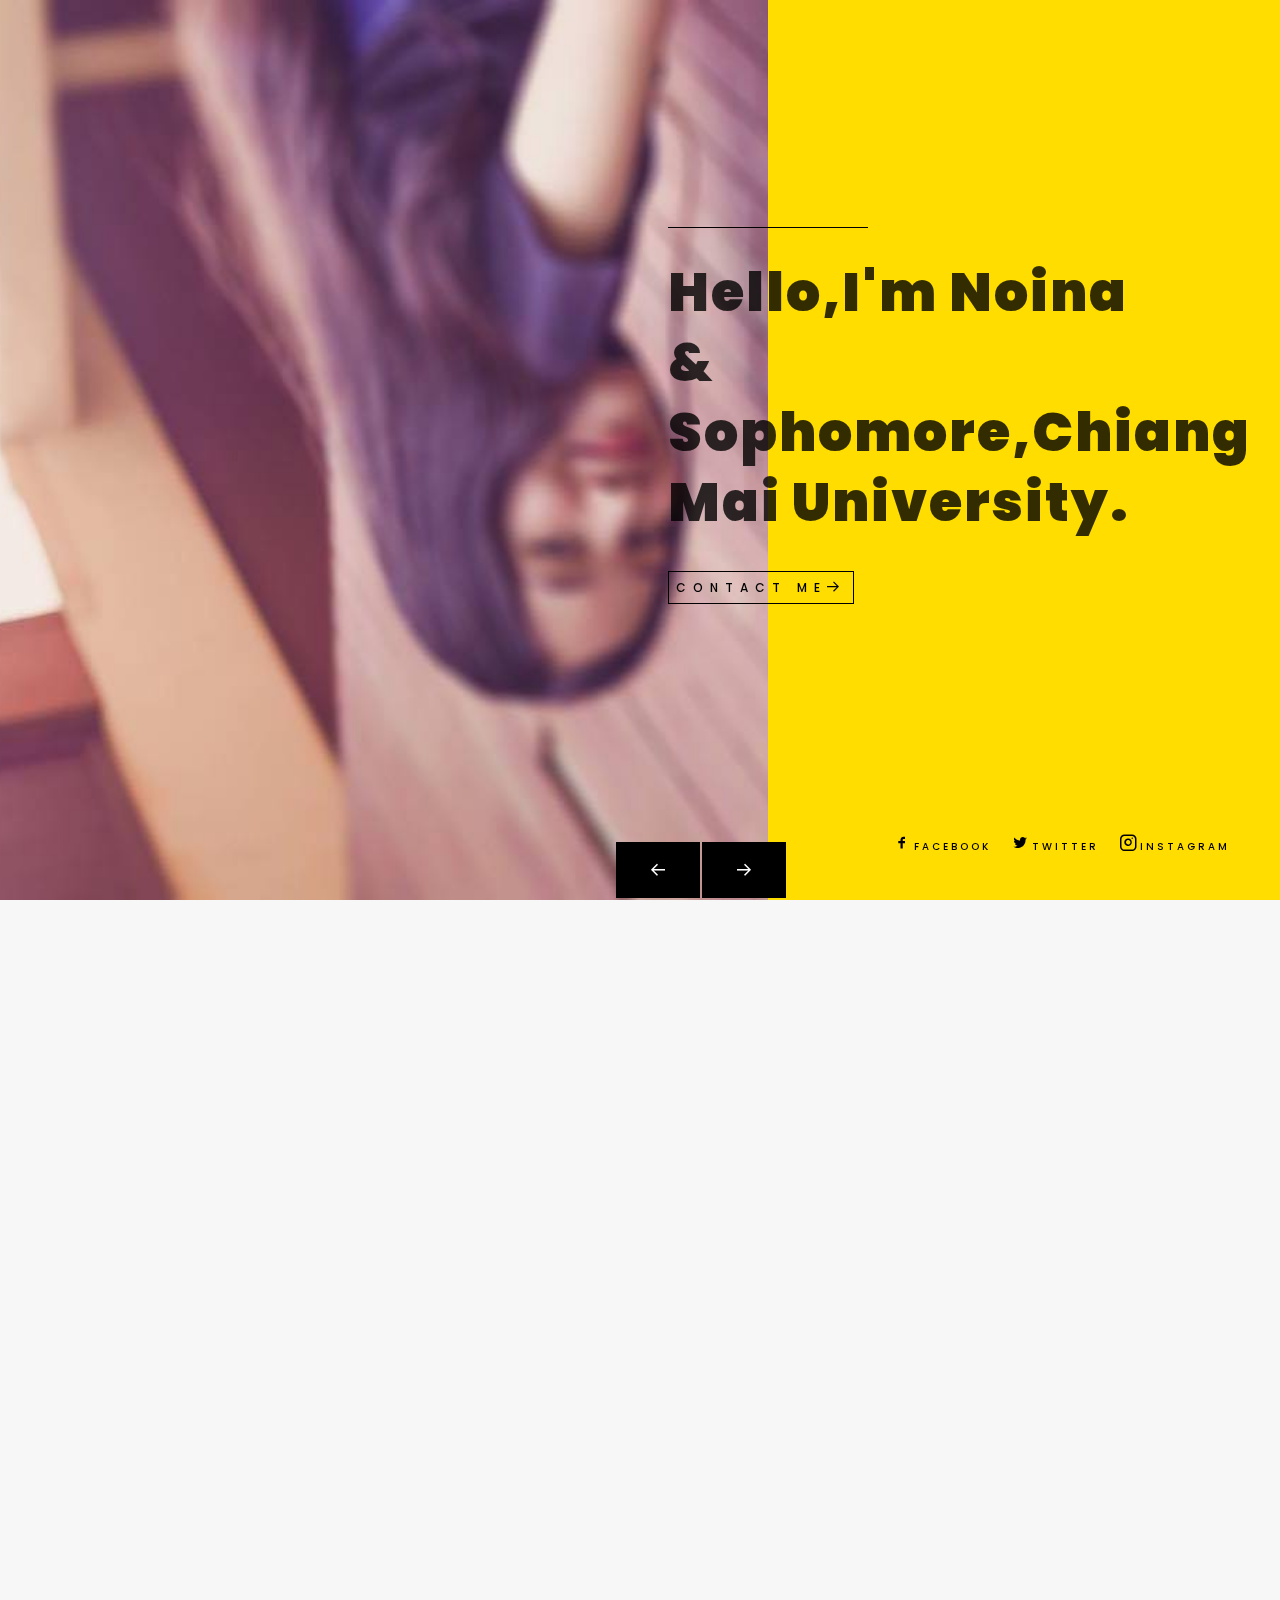
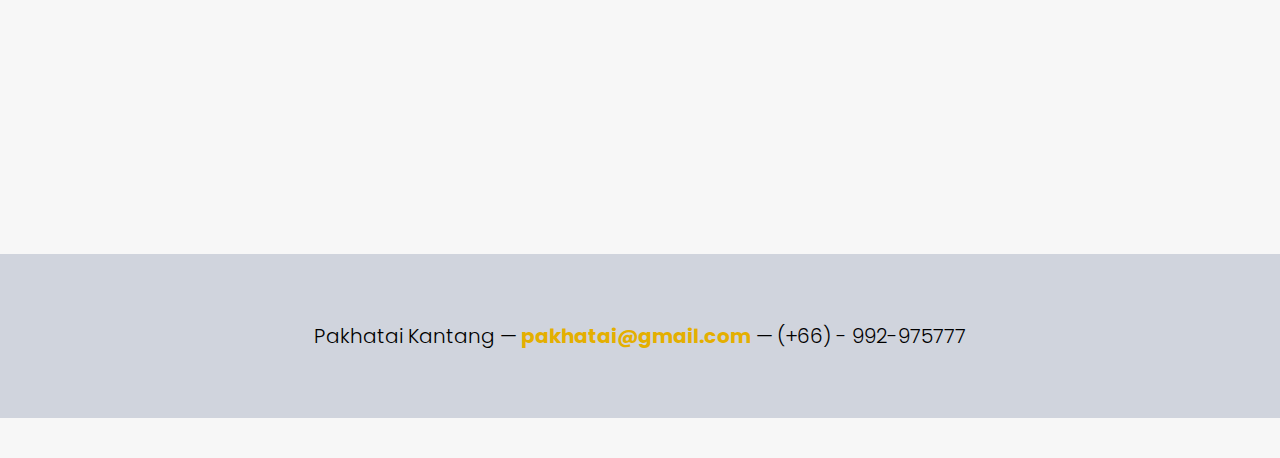
<file: index.html>
<!DOCTYPE HTML>
<html>

<head>
	<meta charset="utf-8">
	<meta http-equiv="X-UA-Compatible" content="IE=edge">
	<title>Pakhatai</title>
	<meta name="viewport" content="width=device-width, initial-scale=1">
	<meta name="description" content="" />
	<meta name="keywords" content="" />
	<meta name="author" content="" />

	<!-- Facebook and Twitter integration -->
	<meta property="og:title" content="" />
	<meta property="og:image" content="" />
	<meta property="og:url" content="" />
	<meta property="og:site_name" content="" />
	<meta property="og:description" content="" />
	<meta name="twitter:title" content="" />
	<meta name="twitter:image" content="" />
	<meta name="twitter:url" content="" />
	<meta name="twitter:card" content="" />

	<!-- Place favicon.ico and apple-touch-icon.png in the root directory -->
	<link rel="shortcut icon" href="favicon.ico">

	<link href="https://fonts.googleapis.com/css?family=Poppins:300,400,500,600,700,800" rel="stylesheet">

	<!-- Animate.css -->
	<link rel="stylesheet" href="css/animate.css">
	<!-- Icomoon Icon Fonts-->
	<link rel="stylesheet" href="css/icomoon.css">
	<!-- Bootstrap  -->
	<link rel="stylesheet" href="css/bootstrap.css">
	<!-- Owl Carousel -->
	<link rel="stylesheet" href="css/owl.carousel.min.css">
	<link rel="stylesheet" href="css/owl.theme.default.min.css">
	<!-- Magnific Popup -->
	<link rel="stylesheet" href="css/magnific-popup.css">

	<link rel="stylesheet" href="css/style.css">


	<!-- Modernizr JS -->
	<script src="js/modernizr-2.6.2.min.js"></script>
	<!-- FOR IE9 below -->
	<!--[if lt IE 9]>
	<script src="js/respond.min.js"></script>
	<![endif]-->

</head>
<body>
		<div id="colorlib-hero" class="js-fullheight">
			<p class="social-media">
				<a href="https://www.facebook.com/noina.pakhatai"><span><i style="color: black" class="icon-social-facebook"></i></span>FACEBOOK</a>
				<a href="#"><span><i style="color: black" class="icon-social-twitter"></i></span>Twitter</a>
				<a href="#"><span><i style="color: black" class="icon-instagram"></i></span>Instagram</a>

			</p>
		
			<div class="owl-carousel">
				<div class="item">
					<div class="hero-flex js-fullheight">
						<div class="col-three-forth">
							<div class="hero-img js-fullheight" style="background-image: url(images/n5.jpg);"></div>
						</div>
						<div class="col-one-forth js-fullheight">
							<div class="display-t js-fullheight">
								<div class="display-tc js-fullheight">
									<div class="text-inner">
										<div class="desc">
											<h2 style="margin-right: 20px">Hello,I'm Noina &amp; Sophomore,Chiang Mai University.</h2>
											<p><a href="contact.html" class="btn-view">CONTACT ME<i
														class="icon-arrow-right3"></i></a></p>
										</div>
									</div>
								</div>
							</div>
						</div>
					</div>
				</div>
				<div class="item">
					<div class="hero-flex js-fullheight">
						<div class="col-three-forth">
							<div class="hero-img js-fullheight" style="background-image: url(images/n1.jpg);"></div>
						</div>
						<div class="col-one-forth js-fullheight">
							<div class="display-t js-fullheight">
								<div class="display-tc js-fullheight">
									<div class="text-inner">
										<div class="desc" style="margin-left: 130px">

											<h3>Pakhatai Kantang</h3>
											<p>Email:<a href="mailto:pakhatai@gmail.com"><strong
														style="color:black">pakhatai@gmail.com</strong></a></p>
											<p>Phone: <strong>(+66) - 992-975777</strong></p>
											<p>Address: <strong>Chotana rd. , <br>Chiang Mai, Thailand 50300</strong></p>

											<p><a href="contact.html" class="btn-view">CONTACT ME <i
														class="icon-arrow-right3"></i></a></p>
										</div>
									</div>
								</div>
							</div>
						</div>
					</div>
				</div>
			</div>
		</div>
		<div class="colorlib-services">
			<div class="container">
				<div class="row">
					<div class="col-md-12 col-md-offset-0 text-center animate-box intro-heading">
						<span>Content</span>
						<h2> Whatever you are, be a good one.</h2>
					</div>
				</div>
				<div class="row">
					<div class="col-md-4 text-center animate-box">
						<div class="services">
							<span class="icon">
								<i class="icon-magnifying-glass"></i>
							</span>
							<div class="desc">
								<h3><a href="about.html">PROFILE</a></h3>
								<h4>Skills</h4>
								<h4>Technical</h4>
								<h4>Experience</h4>
							</div>
						</div>
					</div>
					<div class="col-md-4 text-center animate-box">
						<div class="services">
							<span class="icon">
								<i class="icon-layers"></i>
							</span>
							<div class="desc">
								<h3><a href="Gallery.html">GALLERY</a></h3>
								<h4>Activities</h4>
								<h4>Computer</h4>
								<h4>Engineering</h4>
							</div>
						</div>
					</div>
					<div class="col-md-4 text-center animate-box">
						<div class="services">
							<span class="icon">
								<i class="icon-lightbulb"></i>
							</span>
							<div class="desc">
								<h3><a href="Education.html">Education</a></h3>
								<h4>High School</h4>
								<h4>Bachelor</h4>
								<h4>Degrees</h4>
								
							</div>
						</div>
					</div>
				</div>
			</div>
		</div>

		<footer class="colorlib-footer">
			<p align="center" style="padding: 5%;color:black;"> Pakhatai Kantang — <a
					href="mailto:pakhatai@gmail.com"><strong style="color: #e4af00">pakhatai@gmail.com</strong></a> — (+66) - 992-975777</p>
		</footer>
	</div>

	<!-- jQuery -->
	<script src="js/jquery.min.js"></script>
	<!-- jQuery Easing -->
	<script src="js/jquery.easing.1.3.js"></script>
	<!-- Bootstrap -->
	<script src="js/bootstrap.min.js"></script>
	<!-- Waypoints -->
	<script src="js/jquery.waypoints.min.js"></script>
	<!-- Owl Carousel -->
	<script src="js/owl.carousel.min.js"></script>
	<!-- Magnific Popup -->
	<script src="js/jquery.magnific-popup.min.js"></script>
	<script src="js/magnific-popup-options.js"></script>

	<!-- Main JS (Do not remove) -->
	<script src="js/main.js"></script>

</body>

</html>
</file>
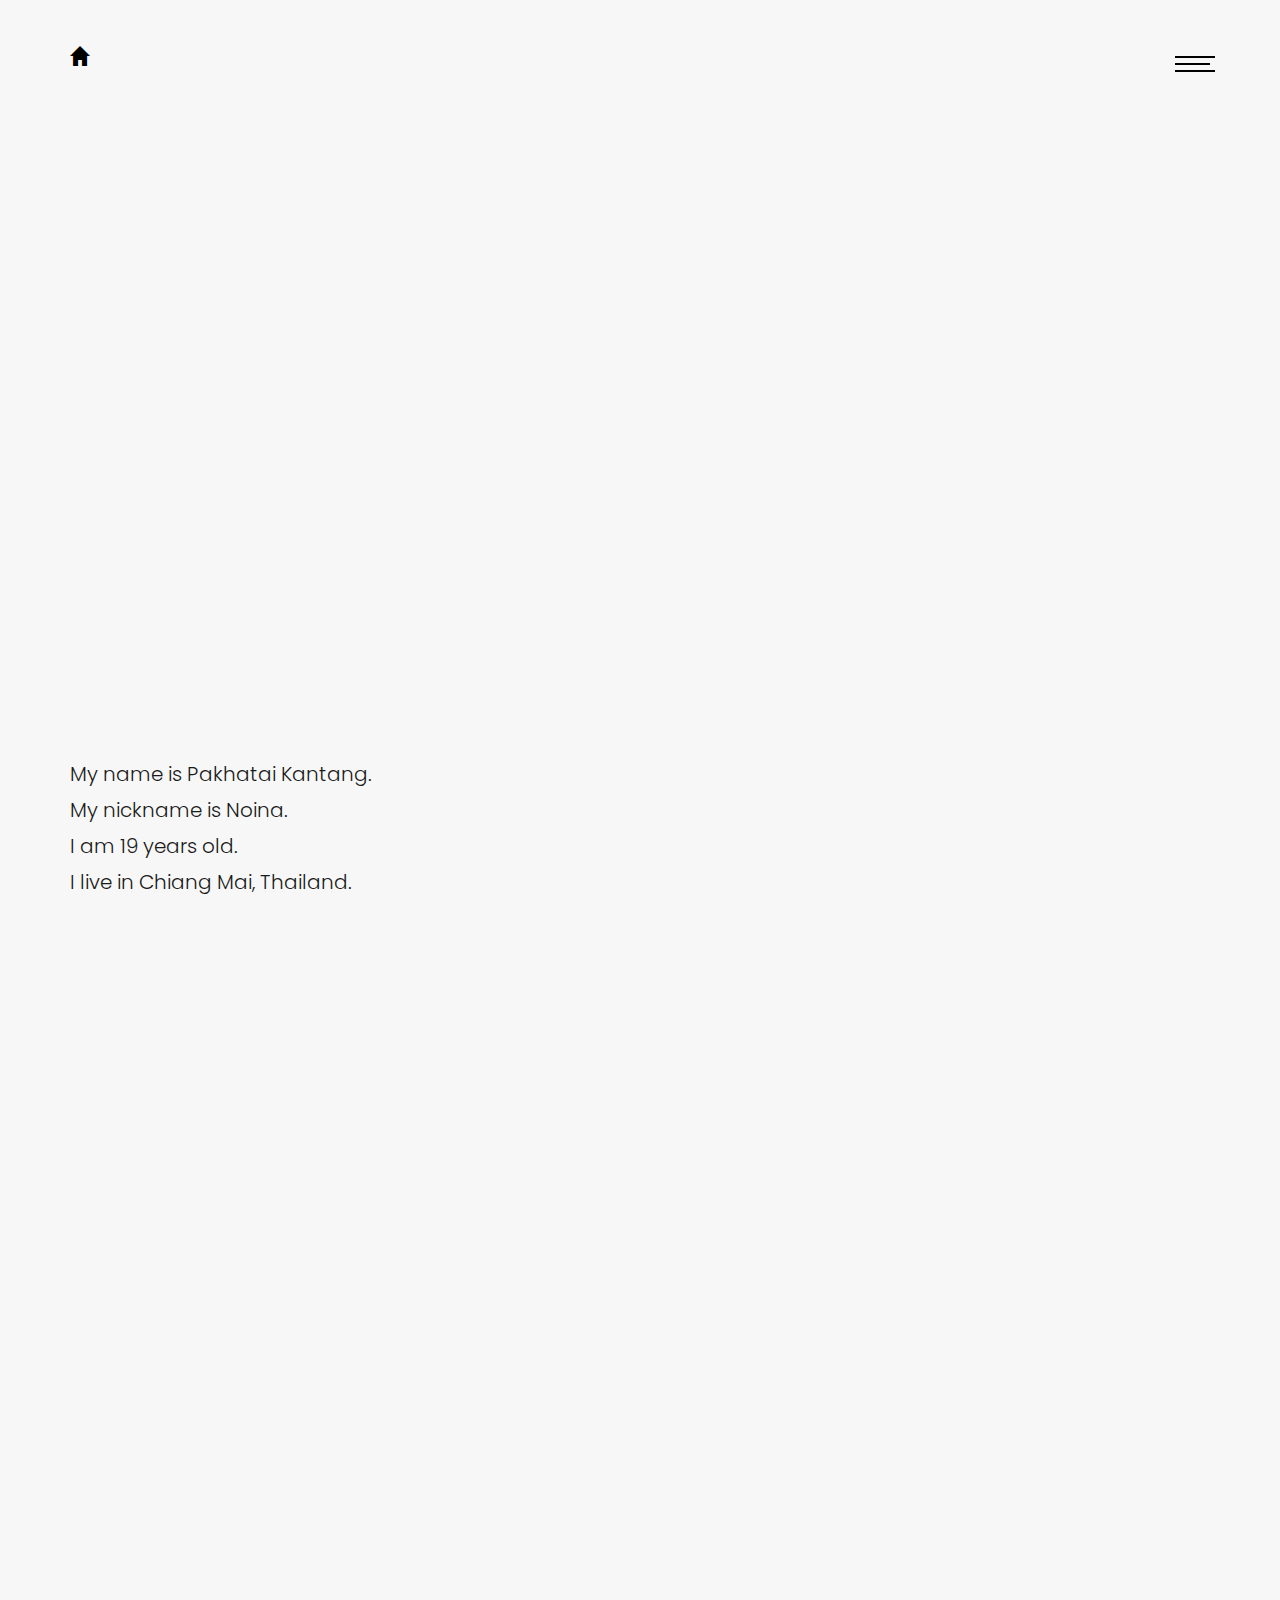
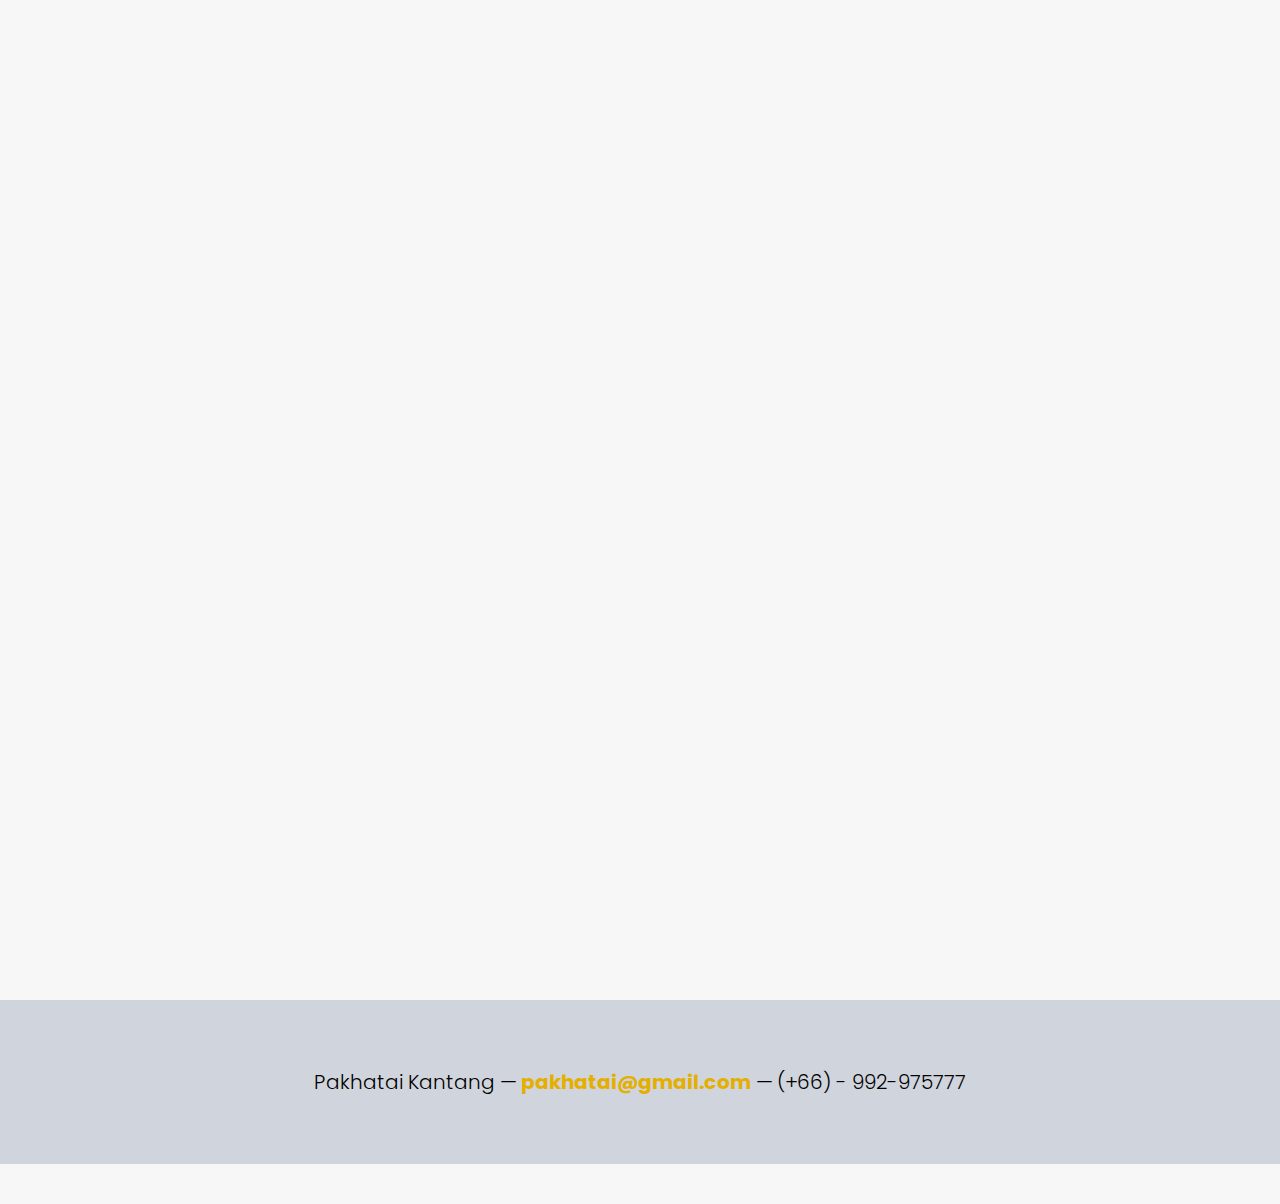
<file: about.html>
<!DOCTYPE HTML>
<html>

<head>
	<meta charset="utf-8">
	<meta http-equiv="X-UA-Compatible" content="IE=edge">
	<title>Pakhatai</title>
	<meta name="viewport" content="width=device-width, initial-scale=1">
	<meta name="description" content="" />
	<meta name="keywords" content="" />
	<meta name="author" content="" />

	<!-- Facebook and Twitter integration -->
	<meta property="og:title" content="" />
	<meta property="og:image" content="" />
	<meta property="og:url" content="" />
	<meta property="og:site_name" content="" />
	<meta property="og:description" content="" />
	<meta name="twitter:title" content="" />
	<meta name="twitter:image" content="" />
	<meta name="twitter:url" content="" />
	<meta name="twitter:card" content="" />

	<!-- Place favicon.ico and apple-touch-icon.png in the root directory -->
	<link rel="shortcut icon" href="favicon.ico">

	<link href="https://fonts.googleapis.com/css?family=Poppins:300,400,500,600,700,800" rel="stylesheet">

	<!-- Animate.css -->
	<link rel="stylesheet" href="css/animate.css">
	<!-- Icomoon Icon Fonts-->
	<link rel="stylesheet" href="css/icomoon.css">
	<!-- Bootstrap  -->
	<link rel="stylesheet" href="css/bootstrap.css">
	<!-- Owl Carousel -->
	<link rel="stylesheet" href="css/owl.carousel.min.css">
	<link rel="stylesheet" href="css/owl.theme.default.min.css">
	<!-- Magnific Popup -->
	<link rel="stylesheet" href="css/magnific-popup.css">

	<link rel="stylesheet" href="css/style.css">


	<!-- Modernizr JS -->
	<script src="js/modernizr-2.6.2.min.js"></script>
	<!-- FOR IE9 below -->
	<!--[if lt IE 9]>
	<script src="js/respond.min.js"></script>
	<![endif]-->

</head>

<body>

	<nav id="colorlib-main-nav" role="navigation">
		<a href="#" class="js-colorlib-nav-toggle colorlib-nav-toggle active"><i></i></a>
		<div class="js-fullheight colorlib-table">
			<div class="colorlib-table-cell js-fullheight">
				<div class="container">
					<div class="row">
						<div class="col-md-12 text-center">
							<ul>
								<li><a href="index.html"><span>Home</span></a></li>
								<li class="active"><a href="about.html"><span>profile</span></a></li>
								<li><a href="Gallery.html"><span>Gallery</span></a></li>
								<li><a href="Education.html"><span>Education</span></a></li>
								<li><a href="contact.html"><span>Contact</span></a></li>
							</ul>
						</div>
					</div>
				</div>
			</div>
		</div>
	</nav>

	<div id="colorlib-page">
		<header>
			<div class="container">
				<div class="row">
					<div class="col-md-12">
						<div class="colorlib-navbar-brand">
							<a href="index.html"><i style="color: black" class="icon-home3"></i></span></a>
						</div>
						<a href="#" class="js-colorlib-nav-toggle colorlib-nav-toggle"><i></i></a>
					</div>
				</div>
			</div>
		</header>
		<div class="colorlib-about">
			<div class="container">
				<div class="row">
					<div class="col-md-12 col-md-offset-0 text-center animate-box intro-heading intro-heading-2">
						<span>PPOFILE</span>
					</div>
				</div>
				<div class="row row-padded-bottom">
					<div class="col-md-6 animate-box">
						<img src="images/p1.jpg" class="about-2 img-responsive" alt="">
					</div>
					<div class="col-md-6 animate-box">
						<div class="about-desc">
							<h2 style="color: #e4af00">I’m Pakhatai, Sophomore, computer engineering <br>Chiang Mai
								University.</h2>
						</div>
					</div>
				</div>
				<div>
					<p>My name is Pakhatai Kantang. <br>
						My nickname is Noina. <br>
						I am 19 years old. <br>
						I live in Chiang Mai, Thailand.

					</p>


				</div>
				<div class="about-info animate-box">
					<h3>Experience</h3>
					<div class="wrap">
							<div class="col-md-9 col-xs-9">
								<p class="job">
									My home -
									<span>Pretty girl</span>
								</p>
								<p class="loc">Chiang Mai - Thailand</p>
							</div>
							<div class="col-md-3 col-xs-3">
								<span class="year">1999 - today</span>
							</div>
						</div>
					<div class="row">
						<div class="wrap">
							<div class="col-md-9 col-xs-9">
								<p class="job">
									Web Developer -
									<span>Elpmas Agency</span>
								</p>
								<p class="loc">Chiang Mai - Thailand</p>
							</div>
							<div class="col-md-3 col-xs-3">
								<span class="year">2560 - today</span>
							</div>
						</div>
						
						<div class="wrap">
							<div class="col-md-9 col-xs-9">
								<p class="job">
									swensen -
									<span>Waitress</span>
								</p>
								<p class="loc">Chiang Mai - Thailand</p>
							</div>
							<div class="col-md-3 col-xs-3">
								<span class="year">2559</span>
							</div>
						</div>

						


					</div>
				</div>
				<div class="colorlib-skills">
					<div class="container" style="margin-top: -10%; "></div>
					<div class="row">
						<div class="col-md-12 col-md-offset-0 text-center animate-box intro-heading">
							<span>Skills</span>
							<h2>My Skills &amp; Abilities</h2>
						</div>
					</div>
					<div class="row" style="margin-left: 33%;">
						<!-- <div class="col-md-8 col-md-offset-2"> -->
						<!-- <div class="row"> -->
						<div class="col-md-6">
							<div class="row">
								<div class="col-md-12 animate-box">
									<div class="progress-wrap">
										<h3>Java</h3>
										<div class="progress">
											<div class="progress-bar color-1" role="progressbar" aria-valuenow="70"
												aria-valuemin="0" aria-valuemax="100" style="width:70%">
												<span>70%</span>
											</div>
										</div>
									</div>
								</div>
								<div class="col-md-12 animate-box" data-animate-effect="fadeInRight">
									<div class="progress-wrap">
										<h3>Python </h3>
										<div class="progress">
											<div class="progress-bar color-1" role="progressbar" aria-valuenow="40"
												aria-valuemin="0" aria-valuemax="100" style="width:40%">
												<span>40%</span>
											</div>
										</div>
									</div>
								</div>
								<div class="col-md-12 animate-box">
									<div class="progress-wrap">
										<h3>HTML</h3>
										<div class="progress">
											<div class="progress-bar color-1" role="progressbar" aria-valuenow="30"
												aria-valuemin="0" aria-valuemax="100" style="width:30%">
												<span>30%</span>
											</div>
										</div>
									</div>
								</div>
								<div class="col-md-12 animate-box" data-animate-effect="fadeInRight">
									<div class="progress-wrap">
										<h3>C++</h3>
										<div class="progress">
											<div class="progress-bar color-1" role="progressbar" aria-valuenow="60"
												aria-valuemin="0" aria-valuemax="100" style="width:60%">
												<span>60%</span>
											</div>
										</div>
									</div>
								</div>
								<div class="col-md-12 animate-box" data-animate-effect="fadeInRight">
									<div class="progress-wrap">
										<h3>C#</h3>
										<div class="progress">
											<div class="progress-bar color-1" role="progressbar" aria-valuenow="60"
												aria-valuemin="0" aria-valuemax="100" style="width:60%">
												<span>60%</span>
											</div>
										</div>
									</div>
								</div>
								<div class="col-md-12 animate-box">
									<div class="progress-wrap">
										<h3>R</h3>
										<div class="progress">
											<div class="progress-bar color-1" role="progressbar" aria-valuenow="50"
												aria-valuemin="0" aria-valuemax="100" style="width:50%">
												<span>50%</span>
											</div>
										</div>
									</div>
								</div>
							</div>
						</div>
					</div>
				</div>
			</div>
		</div>
	</div>

	<footer class="colorlib-footer" style="margin-top: -10%;">
		<p align="center" style="padding: 5%;color:black;"> Pakhatai Kantang — <a
				href="mailto:pakhatai@gmail.com"><strong style="color: #e4af00">pakhatai@gmail.com</strong></a> — (+66)
			- 992-975777</p>
	</footer>

	</div>

	<!-- jQuery -->
	<script src="js/jquery.min.js"></script>
	<!-- jQuery Easing -->
	<script src="js/jquery.easing.1.3.js"></script>
	<!-- Bootstrap -->
	<script src="js/bootstrap.min.js"></script>
	<!-- Waypoints -->
	<script src="js/jquery.waypoints.min.js"></script>
	<!-- Owl Carousel -->
	<script src="js/owl.carousel.min.js"></script>
	<!-- Magnific Popup -->
	<script src="js/jquery.magnific-popup.min.js"></script>
	<script src="js/magnific-popup-options.js"></script>

	<!-- Main JS (Do not remove) -->
	<script src="js/main.js"></script>

</body>

</html>
</file>
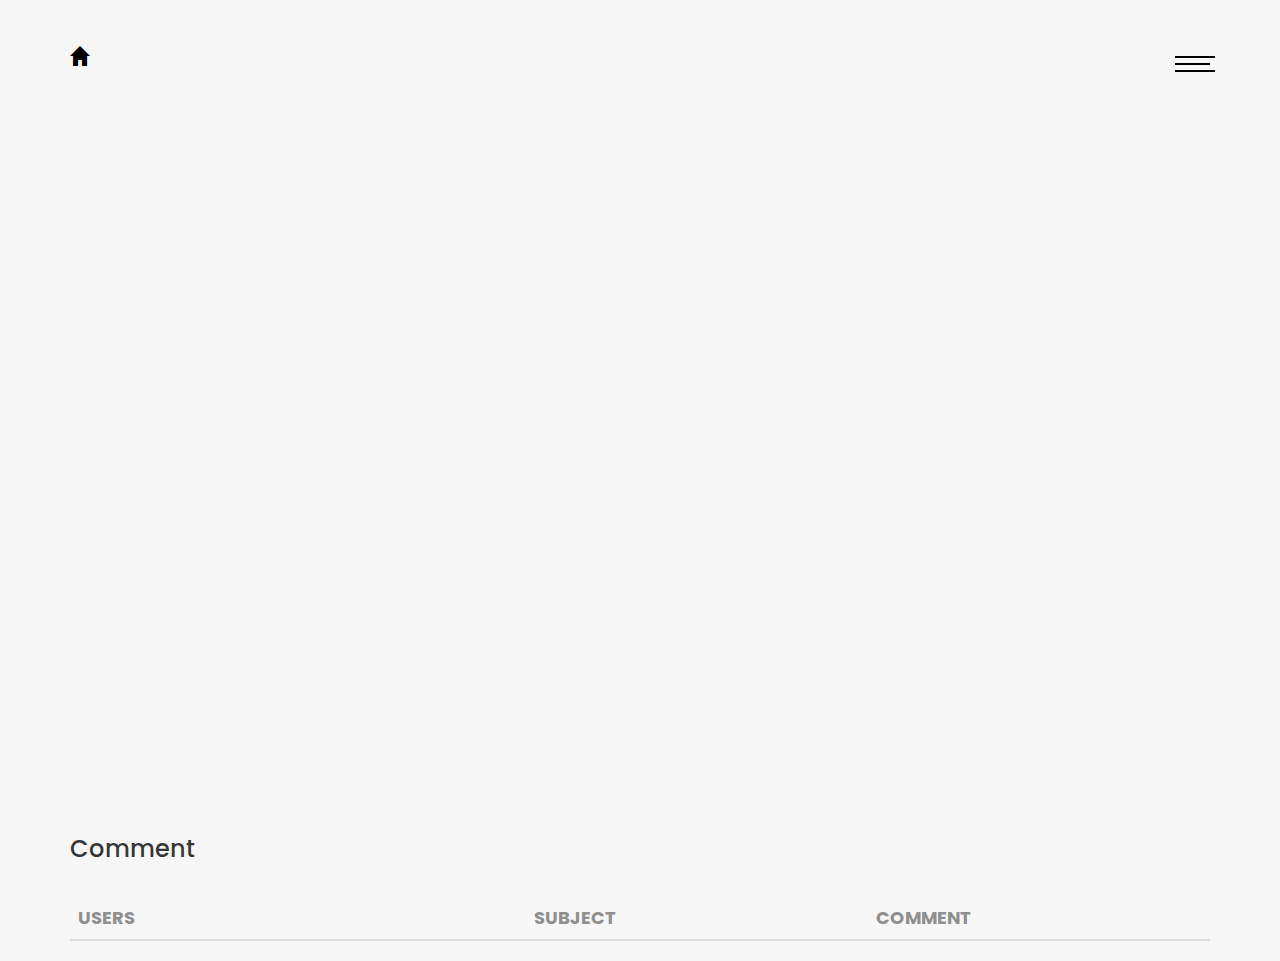
<file: contact.html>
<!DOCTYPE HTML>
<html>

<head>
	<meta charset="utf-8">
	<meta http-equiv="X-UA-Compatible" content="IE=edge">
	<title>pakhatai</title>
	<meta name="viewport" content="width=device-width, initial-scale=1">
	<meta name="description" content="" />
	<meta name="keywords" content="" />
	<meta name="author" content="" />

	<!-- Facebook and Twitter integration -->
	<meta property="og:title" content="" />
	<meta property="og:image" content="" />
	<meta property="og:url" content="" />
	<meta property="og:site_name" content="" />
	<meta property="og:description" content="" />
	<meta name="twitter:title" content="" />
	<meta name="twitter:image" content="" />
	<meta name="twitter:url" content="" />
	<meta name="twitter:card" content="" />

	<!-- Place favicon.ico and apple-touch-icon.png in the root directory -->
	<link rel="shortcut icon" href="favicon.ico">

	<link href="https://fonts.googleapis.com/css?family=Poppins:300,400,500,600,700,800" rel="stylesheet">

	<!-- Animate.css -->
	<link rel="stylesheet" href="css/animate.css">
	<!-- Icomoon Icon Fonts-->
	<link rel="stylesheet" href="css/icomoon.css">
	<!-- Bootstrap  -->
	<link rel="stylesheet" href="css/bootstrap.css">
	<!-- Owl Carousel -->
	<link rel="stylesheet" href="css/owl.carousel.min.css">
	<link rel="stylesheet" href="css/owl.theme.default.min.css">
	<!-- Magnific Popup -->
	<link rel="stylesheet" href="css/magnific-popup.css">

	<link rel="stylesheet" href="css/style.css">


	<!-- Modernizr JS -->
	<script src="js/modernizr-2.6.2.min.js"></script>
	<!-- FOR IE9 below -->
	<!--[if lt IE 9]>
	<script src="js/respond.min.js"></script>
	<![endif]-->

</head>

<body>

	<nav id="colorlib-main-nav" role="navigation">
		<a href="#" class="js-colorlib-nav-toggle colorlib-nav-toggle active"><i></i></a>
		<div class="js-fullheight colorlib-table">
			<div class="colorlib-table-cell js-fullheight">
				<div class="container">
					<div class="row">
						<div class="col-md-12 text-center">
							<ul>
								<li><a href="index.html"><span>Home</span></a></li>
								<li><a href="about.html"><span>profile</span></a></li>
								<li><a href="Gallery.html"><span>Gallery</span></a></li>
								<li><a href="Education.html"><span>Education</span></a></li>
								<li class="active"><a href="contact.html"><span>Contact</span></a></li>
							</ul>
						</div>
					</div>
				</div>
			</div>
		</div>
	</nav>

	<div id="colorlib-page">
		<header>
			<div class="container">
				<div class="row">
					<div class="col-md-12">
						<div class="colorlib-navbar-brand">
							<a href="index.html"><i style="color: black" class="icon-home3"></i></span></a>
						</div>
						<a href="#" class="js-colorlib-nav-toggle colorlib-nav-toggle"><i></i></a>
					</div>
				</div>
			</div>
		</header>

		<div id="colorlib-contact">
			<div class="container">

				<div class="row">
					<div class="col-md-12 col-md-offset-0 text-center animate-box intro-heading intro-heading-2">
						<span>Contact</span>
					</div>
				</div>

				<div class="row">
					<div class="col-md-12 col-md-offset-0">
						<div class="row">
							<div class="col-md-4 animate-box">

								<h3>My Address</h3>
								<ul class="contact-info">
									<li><span><i class="icon-map2"></i></span>Chotana rd. ,Chiang Mai, Thailand
										50300
									</li>
									<li><span><i class="icon-phone4"></i></span>(+66) - 992-975777</li>
									<li><span><i class="icon-envelope2"></i></span><a href="#">pakhatai@gmail.com</a>
									</li>

								</ul>
							</div>
							<form action="" id="my-contact">
								<div class="col-md-7 col-md-push-1 animate-box">
									<div class="row">
										<div class="col-md-6">
											<div class="form-group">
												<input type="text" class="form-control" placeholder="Name" id="name">
											</div>
										</div>
										<div class="col-md-6">
											<div class="form-group">
												<input type="text" class="form-control" placeholder="Email" id="email">
											</div>
										</div>
										<div class="col-md-6">
											<div class="form-group">
												<input type="text" class="form-control" placeholder="subject"
													id="subject">
											</div>
										</div>
										<div class="col-md-6">
											<div class="form-group">
												<input type="text" class="form-control" placeholder="Phone" id="phone">
											</div>
										</div>

										<div class="col-md-12">
											<div class="form-group">
												<textarea name="" class="form-control" cols="30" rows="7"
													placeholder="Message" id="message"></textarea>
											</div>
										</div>
										<div class="col-md-6">
											<div class="form-group">

												<input type="radio" name="gender" value="male" checked id="male"> Male
												<input type="radio" name="gender" value="female" id="female"> Female
											</div>
										</div>

										<div class="col-md-12">
											<div class="form-group">
												<input type="submit" class="btn btn-primary btn-submit"
													value="Send Message">
											</div>
										</div>
									</div>
								</div>
							</form>
						</div>
					</div>
				</div>

			</div>
		</div>


		<div class="container" style="margin-top:-10% ;">
			<h3>Comment</h3>
			<table class="table table-striped mt-5">
				<thead>
					<tr>
						<th width="40%"><span>USERS</span></th>

						<th width="30%"><span>SUBJECT</span></th>
						<th><span>COMMENT</span></th>

					</tr>
				</thead>
				<tbody id="users-list"></tbody>
			</table>
		</div>

	

		<!-- jQuery -->
		<script src="js/jquery.min.js"></script>
		<!-- jQuery Easing -->
		<script src="js/jquery.easing.1.3.js"></script>
		<!-- Bootstrap -->
		<script src="js/bootstrap.min.js"></script>
		<!-- Waypoints -->
		<script src="js/jquery.waypoints.min.js"></script>
		<!-- Owl Carousel -->
		<script src="js/owl.carousel.min.js"></script>
		<!-- Magnific Popup -->
		<script src="js/jquery.magnific-popup.min.js"></script>
		<script src="js/magnific-popup-options.js"></script>

		<!-- Main JS (Do not remove) -->
		<script src="js/main.js"></script>
		<script src="contact.js"></script>


</body>

</html>
</file>
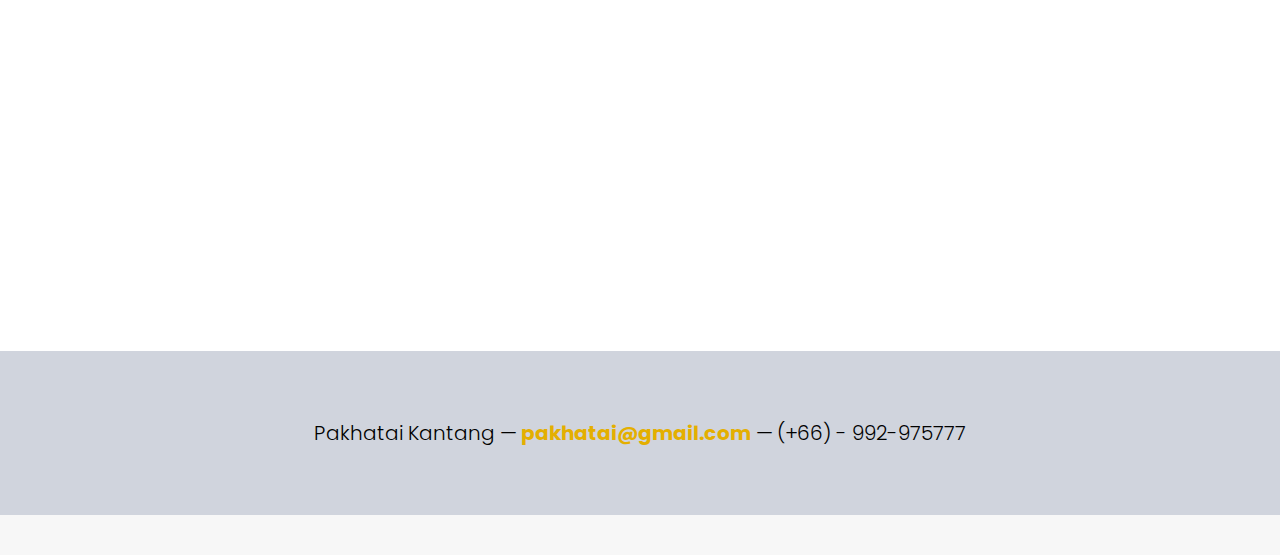
<file: Education.html>
<!DOCTYPE HTML>
<html>

<head>
    <meta charset="utf-8">
    <meta http-equiv="X-UA-Compatible" content="IE=edge">
    <title>Pakhatai</title>
    <meta name="viewport" content="width=device-width, initial-scale=1">
    <meta name="description" content="" />
    <meta name="keywords" content="" />
    <meta name="author" content="" />

    <!-- Facebook and Twitter integration -->
    <meta property="og:title" content="" />
    <meta property="og:image" content="" />
    <meta property="og:url" content="" />
    <meta property="og:site_name" content="" />
    <meta property="og:description" content="" />
    <meta name="twitter:title" content="" />
    <meta name="twitter:image" content="" />
    <meta name="twitter:url" content="" />
    <meta name="twitter:card" content="" />

    <!-- Place favicon.ico and apple-touch-icon.png in the root directory -->
    <link rel="shortcut icon" href="favicon.ico">

    <link href="https://fonts.googleapis.com/css?family=Poppins:300,400,500,600,700,800" rel="stylesheet">

    <!-- Animate.css -->
    <link rel="stylesheet" href="css/animate.css">
    <!-- Icomoon Icon Fonts-->
    <link rel="stylesheet" href="css/icomoon.css">
    <!-- Bootstrap  -->
    <link rel="stylesheet" href="css/bootstrap.css">
    <!-- Owl Carousel -->
    <link rel="stylesheet" href="css/owl.carousel.min.css">
    <link rel="stylesheet" href="css/owl.theme.default.min.css">
    <!-- Magnific Popup -->
    <link rel="stylesheet" href="css/magnific-popup.css">

    <link rel="stylesheet" href="css/style.css">


    <!-- Modernizr JS -->
    <script src="js/modernizr-2.6.2.min.js"></script>
    <!-- FOR IE9 below -->
    <!--[if lt IE 9]>
	<script src="js/respond.min.js"></script>
	<![endif]-->

</head>

<body>


    <nav id="colorlib-main-nav" role="navigation">
        <a href="#" class="js-colorlib-nav-toggle colorlib-nav-toggle active"><i></i></a>
        <div class="js-fullheight colorlib-table">
            <div class="colorlib-table-cell js-fullheight">
                <div class="container">
                    <div class="row">
                        <div class="col-md-12 text-center">
                            <ul>
                                <li><a href="index.html"><span>Home</span></a></li>
                                <li><a href="about.html"><span>profile</span></a></li>
                                <li><a href="Gallery.html"><span>Gallery</span></a></li>
                                <li class="active"><a href="Education.html"><span>Education</span></a></li>
                                <li><a href="contact.html"><span>Contact</span></a></li>
                            </ul>
                        </div>
                    </div>
                </div>
            </div>
        </div>
    </nav>

    <div id="colorlib-page">
        <header>
            <div class="container">
                <div class="row">
                    <div class="col-md-12">
                        <div class="colorlib-navbar-brand">
                            <a href="index.html"><i style="color: black" class="icon-home3"></i></span></a>
                        </div>
                        <a href="#" class="js-colorlib-nav-toggle colorlib-nav-toggle"><i></i></a>
                    </div>
                </div>
            </div>
        </header>
        <div class="colorlib-case colorlib-bg-white">
                <div class="container">
                    <div class="row">
                        <div class="col-md-12 col-md-offset-0 text-center animate-box intro-heading">
                            <span>Education</span>
                            
                            <h2>High School</h2>
                        </div>
                    </div>
                    <div class="work-wrap">
                        <div class="row animate-box">
                            <div class="owl-carousel1">
                                <div class="item">
                                    <div class="col-md-6">
                                        <div class="case-img" style="background-image: url(images/e2.jpg);"></div>
                                    </div>
                                    <div class="col-md-6">
                                        <div class="case-desc">
                                            <p ><span>2557 - 2559</span></p>
                                            <h3><a href="#">Dara Academy</a></h3>
                                            <p>Dara Academy - Chiang Mai, Thailand  <br>
                                                    Graduated, High School — 3.6 GPA </p>
                                            <p><a href="https://www.facebook.com/DaraAcademy-281871878506114/" class="btn btn-primary">See details</a></p>
                                        </div>
                                    </div>
                                </div>
                                <div class="item">
                                    <div class="col-md-6">
                                        <div class="case-img" style="background-image: url(images/e4.jpg);"></div>
                                    </div>
                                    <div class="col-md-6">
                                        <div class="case-desc">
                                                <p ><span>2557 - 2559</span></p>
                                            <h3><a href="#">Dara Academy</a></h3>
                                            <p>Dara Academy - Chiang Mai, Thailand <br>
                                               Graduated, High School — 3.6 GPA </p>
                                            <p><a href="https://www.facebook.com/DaraAcademy-281871878506114/" class="btn btn-primary">See details</a></p>
                                        </div>
                                    </div>
                                </div>
                                <div class="item">
                                    <div class="col-md-6">
                                        <div class="case-img" style="background-image: url(images/e3.jpg);"></div>
                                    </div>
                                    <div class="col-md-6">
                                        <div class="case-desc">
                                            <p ><span>2557 - 2559</span></p>
                                            <h3><a href="#">Dara Academy</a></h3>
                                            <p>Dara Academy - Chiang Mai, Thailand <br>
                                               Graduated, High School — 3.6 GPA </p>
                                            <p><a href="https://www.facebook.com/DaraAcademy-281871878506114/" class="btn btn-primary">See details</a></p>
                                        </div>
                                    </div>
                                </div>
                            </div>
                        </div>
                    </div>
                </div>
            </div>
            <div class="colorlib-case colorlib-bg-white">
                    <div class="container">
                        <div class="row">
                            <div class="col-md-12 col-md-offset-0 text-center animate-box intro-heading">
                                <span>Education</span>
                                <h2>Bachelor Degrees</h2>
                            </div>
                        </div>
                        <div class="work-wrap">
                            <div class="row animate-box">
                                <div class="owl-carousel1">
                                    <div class="item">
                                        <div class="col-md-6">
                                            <div class="case-img" style="background-image: url(images/e7.jpg);"></div>
                                        </div>
                                        <div class="col-md-6">
                                            <div class="case-desc">
                                                <p ><span>2560 - today</span></p>
                                                <h3><a href="#">Chiang Mai University.</a></h3>
                                                <p>Chiang Mai University - Chiang Mai, Thailand <br>Sophomore, Computer Engineering — 3.04 GPA</p>
                                                <p><a href="https://www.facebook.com/cmuofficial/" class="btn btn-primary">See details</a></p>
                                            </div>
                                        </div>
                                    </div>
                                    <div class="item">
                                        <div class="col-md-6">
                                            <div class="case-img" style="background-image: url(images/e8.jpg);"></div>
                                        </div>
                                        <div class="col-md-6">
                                            <div class="case-desc">
                                                    <p ><span>2560 - today</span></p>
                                                <h3><a href="#">Chiang Mai University.</a></h3>
                                                <p>Chiang Mai University - Chiang Mai, Thailand <br>Sophomore, Computer Engineering — 3.04 GPA</p>
                                                <p><a href="https://www.facebook.com/cmuofficial/" class="btn btn-primary">See details</a></p>
                                            </div>
                                        </div>
                                    </div>
                                    <div class="item">
                                        <div class="col-md-6">
                                            <div class="case-img" style="background-image: url(images/e5.jpg);"></div>
                                        </div>
                                        <div class="col-md-6">
                                            <div class="case-desc">
                                                    <p ><span>2560 - today</span></p>
                                                <h3><a href="#">Chiang Mai University.</a></h3>
                                                <p>Chiang Mai University - Chiang Mai, Thailand <br>Sophomore, Computer Engineering — 3.04 GPA</p>
                                                <p><a href="https://www.facebook.com/cmuofficial/" class="btn btn-primary">See details</a></p>
                                            </div>
                                        </div>
                                    </div>
                                </div>
                            </div>
                        </div>
                    </div>
                </div>
    
  
                <footer class="colorlib-footer">
                        <p align="center" style="padding: 5%;color:black;"> Pakhatai Kantang — <a
                                href="mailto:pakhatai@gmail.com"><strong
                                    style="color: #e4af00">pakhatai@gmail.com</strong></a> —
                            (+66) - 992-975777</p>
                    </footer>
                </div>

                <!-- jQuery -->
                <script src="js/jquery.min.js"></script>
                <!-- jQuery Easing -->
                <script src="js/jquery.easing.1.3.js"></script>
                <!-- Bootstrap -->
                <script src="js/bootstrap.min.js"></script>
                <!-- Waypoints -->
                <script src="js/jquery.waypoints.min.js"></script>
                <!-- Owl Carousel -->
                <script src="js/owl.carousel.min.js"></script>
                <!-- Magnific Popup -->
                <script src="js/jquery.magnific-popup.min.js"></script>
                <script src="js/magnific-popup-options.js"></script>

                <!-- Main JS (Do not remove) -->
                <script src="js/main.js"></script>

</body>

</html>
</file>
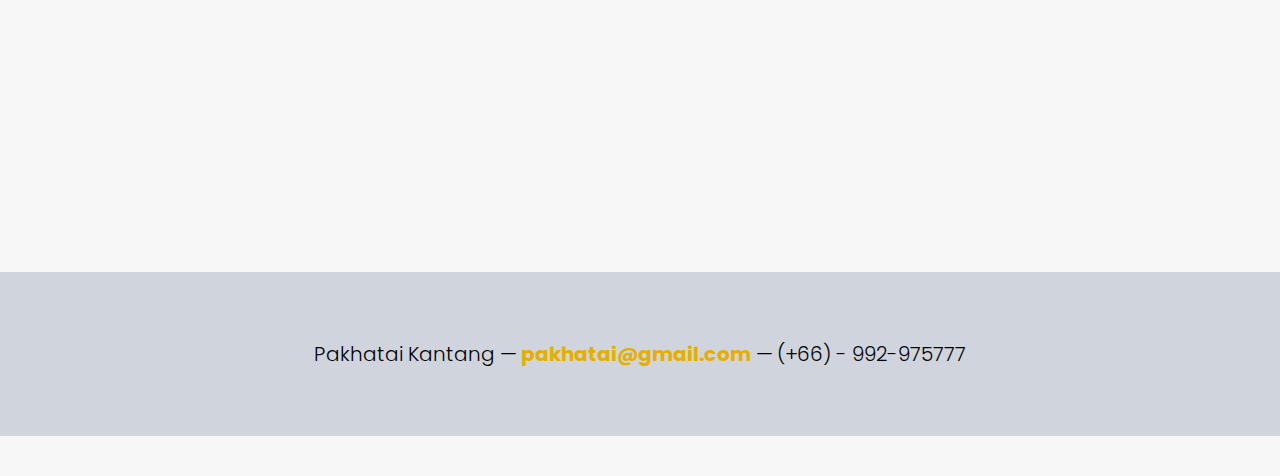
<file: Gallery.html>
<!DOCTYPE HTML>
<html>

<head>
	<meta charset="utf-8">
	<meta http-equiv="X-UA-Compatible" content="IE=edge">
	<title>pakhatai</title>
	<meta name="viewport" content="width=device-width, initial-scale=1">
	<meta name="description" content="" />
	<meta name="keywords" content="" />
	<meta name="author" content="" />

	<!-- Facebook and Twitter integration -->
	<meta property="og:title" content="" />
	<meta property="og:image" content="" />
	<meta property="og:url" content="" />
	<meta property="og:site_name" content="" />
	<meta property="og:description" content="" />
	<meta name="twitter:title" content="" />
	<meta name="twitter:image" content="" />
	<meta name="twitter:url" content="" />
	<meta name="twitter:card" content="" />

	<!-- Place favicon.ico and apple-touch-icon.png in the root directory -->
	<link rel="shortcut icon" href="favicon.ico">

	<link href="https://fonts.googleapis.com/css?family=Poppins:300,400,500,600,700,800" rel="stylesheet">

	<!-- Animate.css -->
	<link rel="stylesheet" href="css/animate.css">
	<!-- Icomoon Icon Fonts-->
	<link rel="stylesheet" href="css/icomoon.css">
	<!-- Bootstrap  -->
	<link rel="stylesheet" href="css/bootstrap.css">
	<!-- Owl Carousel -->
	<link rel="stylesheet" href="css/owl.carousel.min.css">
	<link rel="stylesheet" href="css/owl.theme.default.min.css">
	<!-- Magnific Popup -->
	<link rel="stylesheet" href="css/magnific-popup.css">

	<link rel="stylesheet" href="css/style.css">


	<!-- Modernizr JS -->
	<script src="js/modernizr-2.6.2.min.js"></script>
	<!-- FOR IE9 below -->
	<!--[if lt IE 9]>
	<script src="js/respond.min.js"></script>
	<![endif]-->

</head>

<body>


	<nav id="colorlib-main-nav" role="navigation">
		<a href="#" class="js-colorlib-nav-toggle colorlib-nav-toggle active"><i></i></a>
		<div class="js-fullheight colorlib-table">
			<div class="colorlib-table-cell js-fullheight">
				<div class="container">
					<div class="row">
						<div class="col-md-12 text-center">
							<ul>
								<li><a href="index.html"><span>Home</span></a></li>
								<li><a href="about.html"><span>profile</span></a></li>
								<li class="active"><a href="Gallery.html"><span>Gallery</span></a></li>
								<li><a href="Education.html"><span>Education</span></a></li>
								<li><a href="contact.html"><span>Contact</span></a></li>
							</ul>
						</div>
					</div>
				</div>
			</div>
		</div>
	</nav>

	<div id="colorlib-page">
		<header>
			<div class="container">
				<div class="row">
					<div class="col-md-12">
						<div class="colorlib-navbar-brand">
							<a href="index.html"><i style="color: black" class="icon-home3"></i></span></a>
						</div>
						<a href="#" class="js-colorlib-nav-toggle colorlib-nav-toggle"><i></i></a>
					</div>
				</div>
			</div>
		</header>
		<div class="colorlib-work">
			<div class="container-fluid">
				<div class="row">
					<div class="col-md-12 col-md-offset-0 text-center animate-box intro-heading intro-heading-2">
						<span>Gallery</span>
					</div>
				</div>
				<div class="row">

					<div class="col-md-12 no-gutters">
						<div class="work-entry-flex animate-box js-fullheight">
							<div class="col-three-forth js-fullheight">
								<div class="row no-gutters">
									<div class="col-md-12 col-md-offset-0 no-gutters">
										<div class="work-img js-fullheight"
											style="background-image: url(images/w1.jpg);">
										</div>
									</div>
								</div>
							</div>
							<div class="col-one-forth js-fullheight">
								<div class="row no-gutters">
									<div class="col-md-12 col-md-offset-0 col-md-pull-2 col-xs-pull-1 no-gutters">
										<div class="display-t js-fullheight">
											<div class="display-tc js-fullheight">
												<div class="text-inner text-inner-left">
													<p class="tag"><span>Entaneer Photo club</span></p>
													<h2 style="color:  #002bdc">CMU trekking</h2>
													<p>CMU Trekking is a tradition of Chiang Mai University when all
														students, lecturers, staffs gathered to walk up Wat Phra That
														Doi Suthep.</p>
													<p style="color:  #002bdc">08/09/2561</p>
												</div>
											</div>
										</div>
									</div>
								</div>
							</div>
						</div>
					</div>

					<div class="col-md-12 no-gutters">
						<div class="work-entry-flex animate-box js-fullheight">
							<div class="col-three-forth js-fullheight">
								<div class="row no-gutters">
									<div class="col-md-12 col-md-offset-0 col-md-push-12 no-gutters">
										<div class="work-img js-fullheight"
											style="background-image: url(images/n2.jpg);">
										</div>
									</div>
								</div>
							</div>
							<div class="col-one-forth js-fullheight">
								<div class="row no-gutters">
									<div class="col-md-12 col-md-pull-10 col-md-offset-0 col-xs-pull-1 no-gutters">
										<div class="display-t js-fullheight">
											<div class="display-tc js-fullheight">
												<div class="text-inner text-inner-left">
													<p class="tag"><span>Entaneer Photo club</span></p>
													<h2 style="color:  #002bdc">Ent City</h2>
													<p>กิจกรรมในคณะวิศวกรรมศาสตร์ในtheme EntsinoTheVegasCity มีทั้งซุ้มอาหาร กิจกรรมมากมาย อีกทั้งยังจำหน่ายของที่ระลึกอีกด้วย</p>
													<p style="color:  #002bdc">05/04/2561</p>
												</div>
											</div>
										</div>
									</div>
								</div>
							</div>
						</div>
					</div>

					<div class="col-md-12 no-gutters">
						<div class="work-entry-flex animate-box js-fullheight">
							<div class="col-three-forth js-fullheight">
								<div class="row no-gutters">
									<div class="col-md-12 col-md-offset-0 no-gutters">
										<div class="work-img js-fullheight"
											style="background-image: url(images/w3.jpg);">
										</div>
									</div>
								</div>
							</div>
							<div class="col-one-forth js-fullheight">
								<div class="row no-gutters">
									<div class="col-md-12 col-md-offset-0 col-md-pull-2 col-xs-pull-1 no-gutters">
										<div class="display-t js-fullheight">
											<div class="display-tc js-fullheight">
												<div class="text-inner text-inner-left">
													<p class="tag"><span>Entaneer Photo club</span>
													<h2><a href="work-single.html">Sports Day & Spirit Night</a></h2>
													<p>Sports Day & Spirit Night เป็นกิจกรรมที่สร้างสรรค์
														แสดงถึงศักยภาพและการแข่งขันของแต่ละคณะ ไม่ว่าจะเป็น
														การแข่งขันกีฬา แสตนด์เชียร์ สันทนาการ เชียร์ลีดเดอร์ ตั้งแต่เวลา
														05.00-22.00 น. </p>
														<p style="color:  #002bdc">03/02/2561</p>
												</div>
											</div>
										</div>
									</div>
								</div>
							</div>
						</div>
					</div>

					<div class="col-md-12 no-gutters">
						<div class="work-entry-flex animate-box js-fullheight">
							<div class="col-three-forth js-fullheight">
								<div class="row no-gutters">
									<div class="col-md-12 col-md-offset-0 col-md-push-12 no-gutters">
										<div class="work-img js-fullheight"
											style="background-image: url(images/w5.jpg);">
										</div>
									</div>
								</div>
							</div>
							<div class="col-one-forth js-fullheight">
								<div class="row no-gutters">
									<div class="col-md-12 col-md-pull-10 col-md-offset-0 col-xs-pull-1 no-gutters">
										<div class="display-t js-fullheight">
											<div class="display-tc js-fullheight">
												<div class="text-inner text-inner-left">
													<p class="tag"><span>Entaneer Photo club</span></p>
													<h2 style="color:  #002bdc">CMU Commencement Ceremony</h2>
													<p>รับเสด็จสมเด็จพระเทพรัตนราชสุดาฯ สยามบรมราชกุมารี
														เสด็จฯพระราชทานปริญญาบัตรแก่บัณฑิต มช. ครั้งที่ 52</p>
													<p style="color:  #002bdc">23/01/2561</p>
												</div>
											</div>
										</div>
									</div>
								</div>
							</div>
						</div>
					</div>

					<div class="col-md-12 no-gutters">
						<div class="work-entry-flex animate-box js-fullheight">
							<div class="col-three-forth js-fullheight">
								<div class="row no-gutters">
									<div class="col-md-12 col-md-offset-0 no-gutters">
										<div class="work-img js-fullheight"
											style="background-image: url(images/w7.jpg);">
										</div>
									</div>
								</div>
							</div>
							<div class="col-one-forth js-fullheight">
								<div class="row no-gutters">
									<div class="col-md-12 col-md-offset-0 col-md-pull-2 col-xs-pull-1 no-gutters">
										<div class="display-t js-fullheight">
											<div class="display-tc js-fullheight">
												<div class="text-inner text-inner-left">
													<p class="tag"><span>Entaneer Photo club</span></p>
													<h2 style="color:  #002bdc">Entaneer CHEER SHOW #13</h2>
													<p>เป็นกิจกรรมในคณะวิศวกรรมศาสตร์ในtheme Oztaneer
														มีการแข่งขันประกวดดาวเดือน มีซุ้มอาหารและเกมมากมายภายในงาน</p>
													<p style="color:  #002bdc">15/09/2560</p>
												</div>
											</div>
										</div>
									</div>
								</div>
							</div>
						</div>
					</div>

					<div class="col-md-12 no-gutters">
						<div class="work-entry-flex animate-box js-fullheight">
							<div class="col-three-forth js-fullheight">
								<div class="row no-gutters">
									<div class="col-md-12 col-md-offset-0 col-md-push-12 no-gutters">
										<div class="work-img js-fullheight"
											style="background-image: url(images/w8.jpg);">
										</div>
									</div>
								</div>
							</div>
							<div class="col-one-forth js-fullheight">
								<div class="row no-gutters">
									<div class="col-md-12 col-md-pull-10 col-md-offset-0 col-xs-pull-1 no-gutters">
										<div class="display-t js-fullheight">
											<div class="display-tc js-fullheight">
												<div class="text-inner text-inner-left">
													<p class="tag"><span>Entaneer Photo club</span></p>
													<h2 style="color:  #002bdc">Entaneer Volunteer</h2>
													<p>วิศวะบำเพ็ญเป็นกิจกรรมที่ให้นักศึกษาได้ช่วยเหลืองสังคม เช่น
														กวาดถนน เก็บกระทง เก็บเศษขยะ บริเวณแม่น้ำปิง เป็นต้น</p>
													<p style="color:  #002bdc">05/15/2560</p>
												</div>
											</div>
										</div>
									</div>
								</div>
							</div>
						</div>
					</div>
				</div>
			</div>
		</div>
		<nav id="colorlib-main-nav" role="navigation">
				<a href="#" class="js-colorlib-nav-toggle colorlib-nav-toggle active"><i></i></a>
				<div class="js-fullheight colorlib-table">
					<div class="colorlib-table-cell js-fullheight">
						<div class="container">
							<div class="row">
								<div class="col-md-12 text-center">
									<ul>
										<li><a href="index.html"><span>Home</span></a></li>
										<li><a href="about.html"><span>profile</span></a></li>
										<li class="active"><a href="Gallery.html"><span>Gallery</span></a></li>
										<li><a href="Education.html"><span>Education</span></a></li>
										<li><a href="contact.html"><span>Contact</span></a></li>
									</ul>
								</div>
							</div>
						</div>
					</div>
				</div>
			</nav>
			
		<footer class="colorlib-footer">
			<p align="center" style="padding: 5%;color:black;"> Pakhatai Kantang — <a
					href="mailto:pakhatai@gmail.com"><strong style="color: #e4af00">pakhatai@gmail.com</strong></a> —
				(+66) - 992-975777</p>
		</footer>

	</div>

	<!-- jQuery -->
	<script src="js/jquery.min.js"></script>
	<!-- jQuery Easing -->
	<script src="js/jquery.easing.1.3.js"></script>
	<!-- Bootstrap -->
	<script src="js/bootstrap.min.js"></script>
	<!-- Waypoints -->
	<script src="js/jquery.waypoints.min.js"></script>
	<!-- Owl Carousel -->
	<script src="js/owl.carousel.min.js"></script>
	<!-- Magnific Popup -->
	<script src="js/jquery.magnific-popup.min.js"></script>
	<script src="js/magnific-popup-options.js"></script>

	<!-- Main JS (Do not remove) -->
	<script src="js/main.js"></script>

</body>

</html>
</file>
<file: css/icomoon.css>
@font-face {
  font-family: 'icomoon';
  src:  url('fonts/icomoon.eot?4ros5j');
  src:  url('fonts/icomoon.eot?4ros5j#iefix') format('embedded-opentype'),
    url('fonts/icomoon.ttf?4ros5j') format('truetype'),
    url('fonts/icomoon.woff?4ros5j') format('woff'),
    url('fonts/icomoon.svg?4ros5j#icomoon') format('svg');
  font-weight: normal;
  font-style: normal;
}

[class^="icon-"], [class*=" icon-"] {
  /* use !important to prevent issues with browser extensions that change fonts */
  font-family: 'icomoon' !important;
  speak: none;
  font-style: normal;
  font-weight: normal;
  font-variant: normal;
  text-transform: none;
  line-height: 1;

  /* Better Font Rendering =========== */
  -webkit-font-smoothing: antialiased;
  -moz-osx-font-smoothing: grayscale;
}

.icon-add-outline:before {
  content: "\eb3e";
}
.icon-add-solid:before {
  content: "\eb3f";
}
.icon-adjust:before {
  content: "\eb40";
}
.icon-airplane:before {
  content: "\eb41";
}
.icon-album:before {
  content: "\eb42";
}
.icon-align-center2:before {
  content: "\eb43";
}
.icon-align-justified:before {
  content: "\eb44";
}
.icon-align-left2:before {
  content: "\eb45";
}
.icon-align-right2:before {
  content: "\eb46";
}
.icon-anchor4:before {
  content: "\eb47";
}
.icon-announcement:before {
  content: "\eb48";
}
.icon-apparel:before {
  content: "\eb49";
}
.icon-arrow-down3:before {
  content: "\eb4a";
}
.icon-arrow-left3:before {
  content: "\eb4b";
}
.icon-arrow-outline-down:before {
  content: "\eb4c";
}
.icon-arrow-outline-left:before {
  content: "\eb4d";
}
.icon-arrow-outline-right:before {
  content: "\eb4e";
}
.icon-arrow-outline-up:before {
  content: "\eb4f";
}
.icon-arrow-right3:before {
  content: "\eb50";
}
.icon-arrow-thick-down:before {
  content: "\eb51";
}
.icon-arrow-thick-left:before {
  content: "\eb52";
}
.icon-arrow-thick-right:before {
  content: "\eb53";
}
.icon-arrow-thick-up:before {
  content: "\eb54";
}
.icon-arrow-thin-down:before {
  content: "\eb55";
}
.icon-arrow-thin-left:before {
  content: "\eb56";
}
.icon-arrow-thin-right:before {
  content: "\eb57";
}
.icon-arrow-thin-up:before {
  content: "\eb58";
}
.icon-arrow-up3:before {
  content: "\eb59";
}
.icon-artist:before {
  content: "\eb5a";
}
.icon-at-symbol:before {
  content: "\eb5b";
}
.icon-attachment3:before {
  content: "\eb5c";
}
.icon-backspace2:before {
  content: "\eb5d";
}
.icon-backward:before {
  content: "\eb5e";
}
.icon-backward-step:before {
  content: "\eb5f";
}
.icon-badge:before {
  content: "\eb60";
}
.icon-battery-full2:before {
  content: "\eb61";
}
.icon-battery-half:before {
  content: "\eb62";
}
.icon-battery-low2:before {
  content: "\eb63";
}
.icon-beverage:before {
  content: "\eb64";
}
.icon-block:before {
  content: "\eb65";
}
.icon-bluetooth2:before {
  content: "\eb66";
}
.icon-bolt:before {
  content: "\eb67";
}
.icon-book-reference:before {
  content: "\eb68";
}
.icon-bookmark3:before {
  content: "\eb69";
}
.icon-bookmarkcopy2:before {
  content: "\eb6a";
}
.icon-bookmarkcopy3:before {
  content: "\eb6b";
}
.icon-bookmark-outline:before {
  content: "\eb6c";
}
.icon-bookmark-outline-add:before {
  content: "\eb6d";
}
.icon-border-all:before {
  content: "\eb6e";
}
.icon-border-bottom:before {
  content: "\eb6f";
}
.icon-border-horizontal:before {
  content: "\eb70";
}
.icon-border-inner:before {
  content: "\eb71";
}
.icon-border-left:before {
  content: "\eb72";
}
.icon-border-none:before {
  content: "\eb73";
}
.icon-border-outer:before {
  content: "\eb74";
}
.icon-border-right:before {
  content: "\eb75";
}
.icon-border-top:before {
  content: "\eb76";
}
.icon-border-vertical:before {
  content: "\eb77";
}
.icon-box2:before {
  content: "\eb78";
}
.icon-brightness-down:before {
  content: "\eb79";
}
.icon-brightness-up:before {
  content: "\eb7a";
}
.icon-browser-window:before {
  content: "\eb7b";
}
.icon-browser-window-new:before {
  content: "\eb7c";
}
.icon-browser-window-open:before {
  content: "\eb7d";
}
.icon-bug:before {
  content: "\eb7e";
}
.icon-buoy:before {
  content: "\eb7f";
}
.icon-calculator2:before {
  content: "\eb80";
}
.icon-calendar3:before {
  content: "\eb81";
}
.icon-camera4:before {
  content: "\eb82";
}
.icon-chart:before {
  content: "\eb83";
}
.icon-chart-bar2:before {
  content: "\eb84";
}
.icon-chart-pie2:before {
  content: "\eb85";
}
.icon-chat-bubble-dots:before {
  content: "\eb86";
}
.icon-checkmark:before {
  content: "\eb87";
}
.icon-checkmark-outline:before {
  content: "\eb88";
}
.icon-cheveron-down:before {
  content: "\eb89";
}
.icon-cheveron-left:before {
  content: "\eb8a";
}
.icon-cheveron-outline-down:before {
  content: "\eb8b";
}
.icon-cheveron-outline-left:before {
  content: "\eb8c";
}
.icon-cheveron-outline-right:before {
  content: "\eb8d";
}
.icon-cheveron-outline-up:before {
  content: "\eb8e";
}
.icon-cheveron-right:before {
  content: "\eb8f";
}
.icon-cheveron-up:before {
  content: "\eb90";
}
.icon-clipboard4:before {
  content: "\eb91";
}
.icon-close:before {
  content: "\eb92";
}
.icon-close-outline:before {
  content: "\eb93";
}
.icon-close-solid:before {
  content: "\eb94";
}
.icon-cloud3:before {
  content: "\eb95";
}
.icon-cloud-upload:before {
  content: "\eb96";
}
.icon-code3:before {
  content: "\eb97";
}
.icon-coffee2:before {
  content: "\eb98";
}
.icon-cog2:before {
  content: "\eb99";
}
.icon-color-palette:before {
  content: "\eb9a";
}
.icon-compose:before {
  content: "\eb9b";
}
.icon-computer-desktop:before {
  content: "\eb9c";
}
.icon-computer-laptop:before {
  content: "\eb9d";
}
.icon-conversation:before {
  content: "\eb9e";
}
.icon-copy2:before {
  content: "\eb9f";
}
.icon-credit-card3:before {
  content: "\eba0";
}
.icon-currency-dollar:before {
  content: "\eba1";
}
.icon-dashboard:before {
  content: "\eba2";
}
.icon-date-add:before {
  content: "\eba3";
}
.icon-dial-pad:before {
  content: "\eba4";
}
.icon-directions2:before {
  content: "\eba5";
}
.icon-document3:before {
  content: "\eba6";
}
.icon-document-add2:before {
  content: "\eba7";
}
.icon-dots-horizontal-double:before {
  content: "\eba8";
}
.icon-dots-horizontal-triple:before {
  content: "\eba9";
}
.icon-download4:before {
  content: "\ebaa";
}
.icon-duplicate:before {
  content: "\ebab";
}
.icon-edit-copy:before {
  content: "\ebac";
}
.icon-edit-crop:before {
  content: "\ebad";
}
.icon-edit-cut:before {
  content: "\ebae";
}
.icon-edit-pencil:before {
  content: "\ebaf";
}
.icon-education:before {
  content: "\ebb0";
}
.icon-envelope2:before {
  content: "\ebb1";
}
.icon-exclamation-outline:before {
  content: "\ebb2";
}
.icon-exclamation-solid:before {
  content: "\ebb3";
}
.icon-explore:before {
  content: "\ebb4";
}
.icon-factory:before {
  content: "\ebb5";
}
.icon-fast-forward2:before {
  content: "\ebb6";
}
.icon-fast-rewind:before {
  content: "\ebb7";
}
.icon-film3:before {
  content: "\ebb8";
}
.icon-filter2:before {
  content: "\ebb9";
}
.icon-flag4:before {
  content: "\ebba";
}
.icon-flashlight:before {
  content: "\ebbb";
}
.icon-folder3:before {
  content: "\ebbc";
}
.icon-folder-outline:before {
  content: "\ebbd";
}
.icon-folder-outline-add:before {
  content: "\ebbe";
}
.icon-format-bold:before {
  content: "\ebbf";
}
.icon-format-font-size:before {
  content: "\ebc0";
}
.icon-format-italic:before {
  content: "\ebc1";
}
.icon-format-text-size:before {
  content: "\ebc2";
}
.icon-format-underline:before {
  content: "\ebc3";
}
.icon-forward:before {
  content: "\ebc4";
}
.icon-forward-step:before {
  content: "\ebc5";
}
.icon-gift4:before {
  content: "\ebc6";
}
.icon-globe4:before {
  content: "\ebc7";
}
.icon-hand-stop:before {
  content: "\ebc8";
}
.icon-hard-drive2:before {
  content: "\ebc9";
}
.icon-headphones3:before {
  content: "\ebca";
}
.icon-heart4:before {
  content: "\ebcb";
}
.icon-home3:before {
  content: "\ebcc";
}
.icon-hot:before {
  content: "\ebcd";
}
.icon-hour-glass:before {
  content: "\ebce";
}
.icon-inbox2:before {
  content: "\ebcf";
}
.icon-inbox-check:before {
  content: "\ebd0";
}
.icon-inbox-download:before {
  content: "\ebd1";
}
.icon-inbox-full:before {
  content: "\ebd2";
}
.icon-indent-decrease:before {
  content: "\ebd3";
}
.icon-indent-increase:before {
  content: "\ebd4";
}
.icon-information-outline:before {
  content: "\ebd5";
}
.icon-information-solid:before {
  content: "\ebd6";
}
.icon-key3:before {
  content: "\ebd7";
}
.icon-keyboard:before {
  content: "\ebd8";
}
.icon-layers3:before {
  content: "\ebd9";
}
.icon-library:before {
  content: "\ebda";
}
.icon-light-bulb:before {
  content: "\ebdb";
}
.icon-link3:before {
  content: "\ebdc";
}
.icon-list2:before {
  content: "\ebdd";
}
.icon-list-add:before {
  content: "\ebde";
}
.icon-list-bullet:before {
  content: "\ebdf";
}
.icon-load-balancer:before {
  content: "\ebe0";
}
.icon-location2:before {
  content: "\ebe1";
}
.icon-location-current:before {
  content: "\ebe2";
}
.icon-location-food:before {
  content: "\ebe3";
}
.icon-location-gas-station:before {
  content: "\ebe4";
}
.icon-location-hotel:before {
  content: "\ebe5";
}
.icon-location-marina:before {
  content: "\ebe6";
}
.icon-location-park:before {
  content: "\ebe7";
}
.icon-location-restroom:before {
  content: "\ebe8";
}
.icon-location-shopping:before {
  content: "\ebe9";
}
.icon-lock-closed2:before {
  content: "\ebea";
}
.icon-lock-open2:before {
  content: "\ebeb";
}
.icon-map4:before {
  content: "\ebec";
}
.icon-menu2:before {
  content: "\ebed";
}
.icon-mic3:before {
  content: "\ebee";
}
.icon-minus-outline2:before {
  content: "\ebef";
}
.icon-minus-solid:before {
  content: "\ebf0";
}
.icon-mobile-devices:before {
  content: "\ebf1";
}
.icon-mood-happy-outline:before {
  content: "\ebf2";
}
.icon-mood-happy-solid:before {
  content: "\ebf3";
}
.icon-mood-neutral-outline:before {
  content: "\ebf4";
}
.icon-mood-neutral-solid:before {
  content: "\ebf5";
}
.icon-mood-sad-outline:before {
  content: "\ebf6";
}
.icon-mood-sad-solid:before {
  content: "\ebf7";
}
.icon-mouse:before {
  content: "\ebf8";
}
.icon-music-album:before {
  content: "\ebf9";
}
.icon-music-artist:before {
  content: "\ebfa";
}
.icon-music-notes:before {
  content: "\ebfb";
}
.icon-music-playlist:before {
  content: "\ebfc";
}
.icon-navigation-more:before {
  content: "\ebfd";
}
.icon-network:before {
  content: "\ebfe";
}
.icon-news-paper:before {
  content: "\ebff";
}
.icon-notification:before {
  content: "\ec00";
}
.icon-notifications:before {
  content: "\ec01";
}
.icon-notifications-outline:before {
  content: "\ec02";
}
.icon-paste:before {
  content: "\ec03";
}
.icon-pause2:before {
  content: "\ec04";
}
.icon-pause-outline:before {
  content: "\ec05";
}
.icon-pause-solid:before {
  content: "\ec06";
}
.icon-pen-tool:before {
  content: "\ec07";
}
.icon-phone4:before {
  content: "\ec08";
}
.icon-photo:before {
  content: "\ec09";
}
.icon-php-elephant:before {
  content: "\ec0a";
}
.icon-pin2:before {
  content: "\ec0b";
}
.icon-play2:before {
  content: "\ec0c";
}
.icon-play-outline:before {
  content: "\ec0d";
}
.icon-playlist:before {
  content: "\ec0e";
}
.icon-plugin:before {
  content: "\ec0f";
}
.icon-portfolio:before {
  content: "\ec10";
}
.icon-printer4:before {
  content: "\ec11";
}
.icon-pylon:before {
  content: "\ec12";
}
.icon-question:before {
  content: "\ec13";
}
.icon-queue:before {
  content: "\ec14";
}
.icon-radar2:before {
  content: "\ec15";
}
.icon-radarcopy2:before {
  content: "\ec16";
}
.icon-radio2:before {
  content: "\ec17";
}
.icon-refresh3:before {
  content: "\ec18";
}
.icon-reload:before {
  content: "\ec19";
}
.icon-reply:before {
  content: "\ec1a";
}
.icon-reply-all:before {
  content: "\ec1b";
}
.icon-repost:before {
  content: "\ec1c";
}
.icon-save-disk:before {
  content: "\ec1d";
}
.icon-screen-full:before {
  content: "\ec1e";
}
.icon-search3:before {
  content: "\ec1f";
}
.icon-send2:before {
  content: "\ec20";
}
.icon-servers:before {
  content: "\ec21";
}
.icon-share2:before {
  content: "\ec22";
}
.icon-share-01:before {
  content: "\ec23";
}
.icon-share-alt:before {
  content: "\ec24";
}
.icon-shield3:before {
  content: "\ec25";
}
.icon-shopping-cart3:before {
  content: "\ec26";
}
.icon-show-sidebar:before {
  content: "\ec27";
}
.icon-shuffle2:before {
  content: "\ec28";
}
.icon-stand-by:before {
  content: "\ec29";
}
.icon-star-full:before {
  content: "\ec2a";
}
.icon-station:before {
  content: "\ec2b";
}
.icon-step-backward:before {
  content: "\ec2c";
}
.icon-step-forward:before {
  content: "\ec2d";
}
.icon-stethoscope:before {
  content: "\ec2e";
}
.icon-store-front:before {
  content: "\ec2f";
}
.icon-stroke-width:before {
  content: "\ec30";
}
.icon-subdirectory-left:before {
  content: "\ec31";
}
.icon-subdirectory-right:before {
  content: "\ec32";
}
.icon-swap:before {
  content: "\ec33";
}
.icon-tablet3:before {
  content: "\ec34";
}
.icon-tag3:before {
  content: "\ec35";
}
.icon-target3:before {
  content: "\ec36";
}
.icon-text-box:before {
  content: "\ec37";
}
.icon-text-decoration:before {
  content: "\ec38";
}
.icon-thermometer3:before {
  content: "\ec39";
}
.icon-thumbs-down3:before {
  content: "\ec3a";
}
.icon-thumbs-up3:before {
  content: "\ec3b";
}
.icon-ticket2:before {
  content: "\ec3c";
}
.icon-time2:before {
  content: "\ec3d";
}
.icon-timer:before {
  content: "\ec3e";
}
.icon-toolscopy:before {
  content: "\ec3f";
}
.icon-translate:before {
  content: "\ec40";
}
.icon-trash3:before {
  content: "\ec41";
}
.icon-travel:before {
  content: "\ec42";
}
.icon-travel-bus:before {
  content: "\ec43";
}
.icon-travel-car:before {
  content: "\ec44";
}
.icon-travel-case:before {
  content: "\ec45";
}
.icon-travel-taxi-cab:before {
  content: "\ec46";
}
.icon-travel-train:before {
  content: "\ec47";
}
.icon-travel-walk:before {
  content: "\ec48";
}
.icon-trophy2:before {
  content: "\ec49";
}
.icon-tuning:before {
  content: "\ec4a";
}
.icon-upload4:before {
  content: "\ec4b";
}
.icon-usb:before {
  content: "\ec4c";
}
.icon-user3:before {
  content: "\ec4d";
}
.icon-user-add2:before {
  content: "\ec4e";
}
.icon-user-group:before {
  content: "\ec4f";
}
.icon-user-solid-circle:before {
  content: "\ec50";
}
.icon-user-solid-square:before {
  content: "\ec51";
}
.icon-vector:before {
  content: "\ec52";
}
.icon-video-camera:before {
  content: "\ec53";
}
.icon-view-carousel:before {
  content: "\ec54";
}
.icon-view-column:before {
  content: "\ec55";
}
.icon-view-hide:before {
  content: "\ec56";
}
.icon-view-list:before {
  content: "\ec57";
}
.icon-view-show:before {
  content: "\ec58";
}
.icon-view-tile:before {
  content: "\ec59";
}
.icon-volume-down2:before {
  content: "\ec5a";
}
.icon-volume-mute2:before {
  content: "\ec5b";
}
.icon-volume-off:before {
  content: "\ec5c";
}
.icon-volume-up2:before {
  content: "\ec5d";
}
.icon-wallet2:before {
  content: "\ec5e";
}
.icon-watch3:before {
  content: "\ec5f";
}
.icon-window:before {
  content: "\ec60";
}
.icon-window-new:before {
  content: "\ec61";
}
.icon-window-open:before {
  content: "\ec62";
}
.icon-wrench:before {
  content: "\ec63";
}
.icon-yin-yang:before {
  content: "\ec64";
}
.icon-zoom-in3:before {
  content: "\ec65";
}
.icon-zoom-out3:before {
  content: "\ec66";
}
.icon-times:before {
  content: "\e900";
}
.icon-tick:before {
  content: "\e901";
}
.icon-plus:before {
  content: "\e902";
}
.icon-minus:before {
  content: "\e903";
}
.icon-equals:before {
  content: "\e904";
}
.icon-divide:before {
  content: "\e905";
}
.icon-chevron-right:before {
  content: "\e906";
}
.icon-chevron-left:before {
  content: "\e907";
}
.icon-arrow-right-thick:before {
  content: "\e908";
}
.icon-arrow-left-thick:before {
  content: "\e909";
}
.icon-th-small:before {
  content: "\e90a";
}
.icon-th-menu:before {
  content: "\e90b";
}
.icon-th-list:before {
  content: "\e90c";
}
.icon-th-large:before {
  content: "\e90d";
}
.icon-home:before {
  content: "\e90e";
}
.icon-arrow-forward:before {
  content: "\e90f";
}
.icon-arrow-back:before {
  content: "\e910";
}
.icon-rss2:before {
  content: "\e911";
}
.icon-location:before {
  content: "\e912";
}
.icon-link:before {
  content: "\e913";
}
.icon-image:before {
  content: "\e914";
}
.icon-arrow-up-thick:before {
  content: "\e915";
}
.icon-arrow-down-thick:before {
  content: "\e916";
}
.icon-starburst:before {
  content: "\e917";
}
.icon-starburst-outline:before {
  content: "\e918";
}
.icon-star:before {
  content: "\e919";
}
.icon-flow-children:before {
  content: "\e91a";
}
.icon-export:before {
  content: "\e91b";
}
.icon-delete:before {
  content: "\e91c";
}
.icon-delete-outline:before {
  content: "\e91d";
}
.icon-cloud-storage:before {
  content: "\e91e";
}
.icon-wi-fi:before {
  content: "\e91f";
}
.icon-heart2:before {
  content: "\e920";
}
.icon-flash:before {
  content: "\e921";
}
.icon-cancel:before {
  content: "\e922";
}
.icon-backspace:before {
  content: "\e923";
}
.icon-attachment2:before {
  content: "\e924";
}
.icon-arrow-move:before {
  content: "\e925";
}
.icon-warning:before {
  content: "\e926";
}
.icon-user:before {
  content: "\e927";
}
.icon-radar:before {
  content: "\e928";
}
.icon-lock-open:before {
  content: "\e929";
}
.icon-lock-closed:before {
  content: "\e92a";
}
.icon-location-arrow:before {
  content: "\e92b";
}
.icon-info:before {
  content: "\e92c";
}
.icon-user-delete:before {
  content: "\e92d";
}
.icon-user-add:before {
  content: "\e92e";
}
.icon-media-pause:before {
  content: "\e92f";
}
.icon-group:before {
  content: "\e930";
}
.icon-chart-pie:before {
  content: "\e931";
}
.icon-chart-line:before {
  content: "\e932";
}
.icon-chart-bar:before {
  content: "\e933";
}
.icon-chart-area:before {
  content: "\e934";
}
.icon-video2:before {
  content: "\e935";
}
.icon-point-of-interest:before {
  content: "\e936";
}
.icon-infinity:before {
  content: "\e937";
}
.icon-globe2:before {
  content: "\e938";
}
.icon-eye:before {
  content: "\e939";
}
.icon-cog:before {
  content: "\e93a";
}
.icon-camera2:before {
  content: "\e93b";
}
.icon-upload2:before {
  content: "\e93c";
}
.icon-scissors2:before {
  content: "\e93d";
}
.icon-refresh2:before {
  content: "\e93e";
}
.icon-pin:before {
  content: "\e93f";
}
.icon-key2:before {
  content: "\e940";
}
.icon-info-large:before {
  content: "\e941";
}
.icon-eject:before {
  content: "\e942";
}
.icon-download2:before {
  content: "\e943";
}
.icon-zoom:before {
  content: "\e944";
}
.icon-zoom-out:before {
  content: "\e945";
}
.icon-zoom-in:before {
  content: "\e946";
}
.icon-sort-numerically:before {
  content: "\e947";
}
.icon-sort-alphabetically:before {
  content: "\e948";
}
.icon-input-checked:before {
  content: "\e949";
}
.icon-calender:before {
  content: "\e94a";
}
.icon-world:before {
  content: "\e94b";
}
.icon-notes:before {
  content: "\e94c";
}
.icon-code:before {
  content: "\e94d";
}
.icon-arrow-sync:before {
  content: "\e94e";
}
.icon-arrow-shuffle:before {
  content: "\e94f";
}
.icon-arrow-repeat:before {
  content: "\e950";
}
.icon-arrow-minimise:before {
  content: "\e951";
}
.icon-arrow-maximise:before {
  content: "\e952";
}
.icon-arrow-loop:before {
  content: "\e953";
}
.icon-anchor2:before {
  content: "\e954";
}
.icon-spanner:before {
  content: "\e955";
}
.icon-puzzle2:before {
  content: "\e956";
}
.icon-power:before {
  content: "\e957";
}
.icon-plane:before {
  content: "\e958";
}
.icon-pi:before {
  content: "\e959";
}
.icon-phone2:before {
  content: "\e95a";
}
.icon-microphone:before {
  content: "\e95b";
}
.icon-media-rewind:before {
  content: "\e95c";
}
.icon-flag2:before {
  content: "\e95d";
}
.icon-adjust-brightness:before {
  content: "\e95e";
}
.icon-waves:before {
  content: "\e95f";
}
.icon-social-twitter:before {
  content: "\eb3b";
}
.icon-social-facebook:before {
  content: "\eb3c";
}
.icon-social-dribbble:before {
  content: "\eb3d";
}
.icon-media-stop:before {
  content: "\e960";
}
.icon-media-record:before {
  content: "\e961";
}
.icon-media-play:before {
  content: "\e962";
}
.icon-media-fast-forward:before {
  content: "\e963";
}
.icon-media-eject:before {
  content: "\e964";
}
.icon-social-vimeo:before {
  content: "\eb3a";
}
.icon-social-tumbler:before {
  content: "\eb39";
}
.icon-social-skype:before {
  content: "\eb38";
}
.icon-social-pinterest:before {
  content: "\eb37";
}
.icon-social-linkedin:before {
  content: "\e965";
}
.icon-social-last-fm:before {
  content: "\e966";
}
.icon-social-github:before {
  content: "\e967";
}
.icon-social-flickr:before {
  content: "\e968";
}
.icon-at:before {
  content: "\e969";
}
.icon-times-outline:before {
  content: "\e96a";
}
.icon-plus-outline:before {
  content: "\e96b";
}
.icon-minus-outline:before {
  content: "\e96c";
}
.icon-tick-outline:before {
  content: "\e96d";
}
.icon-th-large-outline:before {
  content: "\e96e";
}
.icon-equals-outline:before {
  content: "\e96f";
}
.icon-divide-outline:before {
  content: "\e970";
}
.icon-chevron-right-outline:before {
  content: "\e971";
}
.icon-chevron-left-outline:before {
  content: "\e972";
}
.icon-arrow-right-outline:before {
  content: "\e973";
}
.icon-arrow-left-outline:before {
  content: "\e974";
}
.icon-th-small-outline:before {
  content: "\e975";
}
.icon-th-menu-outline:before {
  content: "\e976";
}
.icon-th-list-outline:before {
  content: "\e977";
}
.icon-news:before {
  content: "\e978";
}
.icon-home-outline:before {
  content: "\e979";
}
.icon-arrow-up-outline:before {
  content: "\e97a";
}
.icon-arrow-forward-outline:before {
  content: "\e97b";
}
.icon-arrow-down-outline:before {
  content: "\e97c";
}
.icon-arrow-back-outline:before {
  content: "\e97d";
}
.icon-trash:before {
  content: "\e97e";
}
.icon-rss-outline:before {
  content: "\e97f";
}
.icon-message:before {
  content: "\e980";
}
.icon-location-outline:before {
  content: "\e981";
}
.icon-link-outline:before {
  content: "\e982";
}
.icon-image-outline:before {
  content: "\e983";
}
.icon-export-outline:before {
  content: "\e984";
}
.icon-cross:before {
  content: "\e985";
}
.icon-wi-fi-outline:before {
  content: "\e986";
}
.icon-star-outline:before {
  content: "\e987";
}
.icon-media-pause-outline:before {
  content: "\e988";
}
.icon-mail:before {
  content: "\e989";
}
.icon-heart-outline:before {
  content: "\e98a";
}
.icon-flash-outline:before {
  content: "\e98b";
}
.icon-cancel-outline:before {
  content: "\e98c";
}
.icon-beaker2:before {
  content: "\e98d";
}
.icon-arrow-move-outline:before {
  content: "\e98e";
}
.icon-watch:before {
  content: "\e98f";
}
.icon-warning-outline:before {
  content: "\e990";
}
.icon-time:before {
  content: "\e991";
}
.icon-radar-outline:before {
  content: "\e992";
}
.icon-lock-open-outline:before {
  content: "\e993";
}
.icon-location-arrow-outline:before {
  content: "\e994";
}
.icon-info-outline:before {
  content: "\e995";
}
.icon-backspace-outline:before {
  content: "\e996";
}
.icon-attachment-outline:before {
  content: "\e997";
}
.icon-user-outline:before {
  content: "\e998";
}
.icon-user-delete-outline:before {
  content: "\e999";
}
.icon-user-add-outline:before {
  content: "\e99a";
}
.icon-lock-closed-outline:before {
  content: "\e99b";
}
.icon-group-outline:before {
  content: "\e99c";
}
.icon-chart-pie-outline:before {
  content: "\e99d";
}
.icon-chart-line-outline:before {
  content: "\e99e";
}
.icon-chart-bar-outline:before {
  content: "\e99f";
}
.icon-chart-area-outline:before {
  content: "\e9a0";
}
.icon-video-outline:before {
  content: "\e9a1";
}
.icon-point-of-interest-outline:before {
  content: "\e9a2";
}
.icon-map2:before {
  content: "\e9a3";
}
.icon-key-outline:before {
  content: "\e9a4";
}
.icon-infinity-outline:before {
  content: "\e9a5";
}
.icon-globe-outline:before {
  content: "\e9a6";
}
.icon-eye-outline:before {
  content: "\e9a7";
}
.icon-cog-outline:before {
  content: "\e9a8";
}
.icon-camera-outline:before {
  content: "\e9a9";
}
.icon-upload-outline:before {
  content: "\e9aa";
}
.icon-support:before {
  content: "\e9ab";
}
.icon-scissors-outline:before {
  content: "\e9ac";
}
.icon-refresh-outline:before {
  content: "\e9ad";
}
.icon-info-large-outline:before {
  content: "\e9ae";
}
.icon-eject-outline:before {
  content: "\e9af";
}
.icon-download-outline:before {
  content: "\e9b0";
}
.icon-battery-mid:before {
  content: "\e9b1";
}
.icon-battery-low:before {
  content: "\e9b2";
}
.icon-battery-high:before {
  content: "\e9b3";
}
.icon-zoom-outline:before {
  content: "\e9b4";
}
.icon-zoom-out-outline:before {
  content: "\e9b5";
}
.icon-zoom-in-outline:before {
  content: "\e9b6";
}
.icon-tag:before {
  content: "\e9b7";
}
.icon-tabs-outline:before {
  content: "\e9b8";
}
.icon-pin-outline:before {
  content: "\e9b9";
}
.icon-message-typing:before {
  content: "\e9ba";
}
.icon-directions:before {
  content: "\e9bb";
}
.icon-battery-full:before {
  content: "\e9bc";
}
.icon-battery-charge:before {
  content: "\e9bd";
}
.icon-pipette:before {
  content: "\e9be";
}
.icon-pencil2:before {
  content: "\e9bf";
}
.icon-folder:before {
  content: "\e9c0";
}
.icon-folder-delete:before {
  content: "\e9c1";
}
.icon-folder-add:before {
  content: "\e9c2";
}
.icon-edit2:before {
  content: "\e9c3";
}
.icon-document2:before {
  content: "\e9c4";
}
.icon-document-delete:before {
  content: "\e9c5";
}
.icon-document-add:before {
  content: "\e9c6";
}
.icon-brush:before {
  content: "\e9c7";
}
.icon-thumbs-up:before {
  content: "\e9c8";
}
.icon-thumbs-down:before {
  content: "\e9c9";
}
.icon-pen:before {
  content: "\e9ca";
}
.icon-sort-numerically-outline:before {
  content: "\e9cb";
}
.icon-sort-alphabetically-outline:before {
  content: "\e9cc";
}
.icon-social-last-fm-circular:before {
  content: "\e9cd";
}
.icon-social-github-circular:before {
  content: "\e9ce";
}
.icon-compass2:before {
  content: "\e9cf";
}
.icon-bookmark:before {
  content: "\e9d0";
}
.icon-input-checked-outline:before {
  content: "\e9d1";
}
.icon-code-outline:before {
  content: "\e9d2";
}
.icon-calender-outline:before {
  content: "\e9d3";
}
.icon-business-card:before {
  content: "\e9d4";
}
.icon-arrow-up:before {
  content: "\e9d5";
}
.icon-arrow-sync-outline:before {
  content: "\e9d6";
}
.icon-arrow-right:before {
  content: "\e9d7";
}
.icon-arrow-repeat-outline:before {
  content: "\e9d8";
}
.icon-arrow-loop-outline:before {
  content: "\e9d9";
}
.icon-arrow-left:before {
  content: "\e9da";
}
.icon-flow-switch:before {
  content: "\e9db";
}
.icon-flow-parallel:before {
  content: "\e9dc";
}
.icon-flow-merge:before {
  content: "\e9dd";
}
.icon-document-text:before {
  content: "\e9de";
}
.icon-clipboard2:before {
  content: "\e9df";
}
.icon-calculator:before {
  content: "\e9e0";
}
.icon-arrow-minimise-outline:before {
  content: "\e9e1";
}
.icon-arrow-maximise-outline:before {
  content: "\e9e2";
}
.icon-arrow-down:before {
  content: "\e9e3";
}
.icon-gift2:before {
  content: "\e9e4";
}
.icon-film:before {
  content: "\e9e5";
}
.icon-database:before {
  content: "\e9e6";
}
.icon-bell:before {
  content: "\e9e7";
}
.icon-anchor-outline:before {
  content: "\e9e8";
}
.icon-adjust-contrast:before {
  content: "\e9e9";
}
.icon-world-outline:before {
  content: "\e9ea";
}
.icon-shopping-bag:before {
  content: "\e9eb";
}
.icon-power-outline:before {
  content: "\e9ec";
}
.icon-notes-outline:before {
  content: "\e9ed";
}
.icon-device-tablet:before {
  content: "\e9ee";
}
.icon-device-phone:before {
  content: "\e9ef";
}
.icon-device-laptop:before {
  content: "\e9f0";
}
.icon-device-desktop:before {
  content: "\e9f1";
}
.icon-briefcase2:before {
  content: "\e9f2";
}
.icon-stopwatch:before {
  content: "\e9f3";
}
.icon-spanner-outline:before {
  content: "\e9f4";
}
.icon-puzzle-outline:before {
  content: "\e9f5";
}
.icon-printer2:before {
  content: "\e9f6";
}
.icon-pi-outline:before {
  content: "\e9f7";
}
.icon-lightbulb2:before {
  content: "\e9f8";
}
.icon-flag-outline:before {
  content: "\e9f9";
}
.icon-contacts:before {
  content: "\e9fa";
}
.icon-archive:before {
  content: "\e9fb";
}
.icon-weather-stormy:before {
  content: "\e9fc";
}
.icon-weather-shower:before {
  content: "\e9fd";
}
.icon-weather-partly-sunny:before {
  content: "\e9fe";
}
.icon-weather-downpour:before {
  content: "\e9ff";
}
.icon-weather-cloudy:before {
  content: "\ea00";
}
.icon-plane-outline:before {
  content: "\ea01";
}
.icon-phone-outline:before {
  content: "\ea02";
}
.icon-microphone-outline:before {
  content: "\ea03";
}
.icon-weather-windy:before {
  content: "\ea04";
}
.icon-weather-windy-cloudy:before {
  content: "\ea05";
}
.icon-weather-sunny:before {
  content: "\ea06";
}
.icon-weather-snow:before {
  content: "\ea07";
}
.icon-weather-night:before {
  content: "\ea08";
}
.icon-media-stop-outline:before {
  content: "\ea09";
}
.icon-media-rewind-outline:before {
  content: "\ea0a";
}
.icon-media-record-outline:before {
  content: "\ea0b";
}
.icon-media-play-outline:before {
  content: "\ea0c";
}
.icon-media-fast-forward-outline:before {
  content: "\ea0d";
}
.icon-media-eject-outline:before {
  content: "\ea0e";
}
.icon-wine2:before {
  content: "\ea0f";
}
.icon-waves-outline:before {
  content: "\ea10";
}
.icon-ticket:before {
  content: "\ea11";
}
.icon-tags:before {
  content: "\ea12";
}
.icon-plug:before {
  content: "\ea13";
}
.icon-headphones:before {
  content: "\ea14";
}
.icon-credit-card:before {
  content: "\ea15";
}
.icon-coffee:before {
  content: "\ea16";
}
.icon-book:before {
  content: "\ea17";
}
.icon-beer:before {
  content: "\ea18";
}
.icon-volume:before {
  content: "\ea19";
}
.icon-volume-up:before {
  content: "\ea1a";
}
.icon-volume-mute:before {
  content: "\ea1b";
}
.icon-volume-down:before {
  content: "\ea1c";
}
.icon-social-vimeo-circular:before {
  content: "\ea1d";
}
.icon-social-twitter-circular:before {
  content: "\ea1e";
}
.icon-social-pinterest-circular:before {
  content: "\ea1f";
}
.icon-social-linkedin-circular:before {
  content: "\ea20";
}
.icon-social-facebook-circular:before {
  content: "\ea21";
}
.icon-social-dribbble-circular:before {
  content: "\ea22";
}
.icon-tree:before {
  content: "\ea23";
}
.icon-thermometer:before {
  content: "\ea24";
}
.icon-social-tumbler-circular:before {
  content: "\ea25";
}
.icon-social-skype-outline:before {
  content: "\ea26";
}
.icon-social-flickr-circular:before {
  content: "\ea27";
}
.icon-social-at-circular:before {
  content: "\ea28";
}
.icon-shopping-cart:before {
  content: "\ea29";
}
.icon-messages:before {
  content: "\ea2a";
}
.icon-leaf:before {
  content: "\ea2b";
}
.icon-feather:before {
  content: "\ea2c";
}
.icon-activity:before {
  content: "\ea2d";
}
.icon-airplay:before {
  content: "\ea2e";
}
.icon-alert-circle:before {
  content: "\ea2f";
}
.icon-alert-octagon:before {
  content: "\ea30";
}
.icon-alert-triangle:before {
  content: "\ea31";
}
.icon-align-center:before {
  content: "\ea32";
}
.icon-align-justify:before {
  content: "\ea33";
}
.icon-align-left:before {
  content: "\ea34";
}
.icon-align-right:before {
  content: "\ea35";
}
.icon-anchor3:before {
  content: "\ea36";
}
.icon-aperture2:before {
  content: "\ea37";
}
.icon-archive2:before {
  content: "\ea38";
}
.icon-arrow-down2:before {
  content: "\ea39";
}
.icon-arrow-down-circle:before {
  content: "\ea3a";
}
.icon-arrow-down-left:before {
  content: "\ea3b";
}
.icon-arrow-down-right:before {
  content: "\ea3c";
}
.icon-arrow-left2:before {
  content: "\ea3d";
}
.icon-arrow-left-circle:before {
  content: "\ea3e";
}
.icon-arrow-right2:before {
  content: "\ea3f";
}
.icon-arrow-right-circle:before {
  content: "\ea40";
}
.icon-arrow-up2:before {
  content: "\ea41";
}
.icon-arrow-up-circle:before {
  content: "\ea42";
}
.icon-arrow-up-left:before {
  content: "\ea43";
}
.icon-arrow-up-right:before {
  content: "\ea44";
}
.icon-at-sign:before {
  content: "\ea45";
}
.icon-award:before {
  content: "\ea46";
}
.icon-bar-chart:before {
  content: "\ea47";
}
.icon-bar-chart-2:before {
  content: "\ea48";
}
.icon-battery:before {
  content: "\ea49";
}
.icon-battery-charging:before {
  content: "\ea4a";
}
.icon-bell2:before {
  content: "\ea4b";
}
.icon-bell-off:before {
  content: "\ea4c";
}
.icon-bluetooth:before {
  content: "\ea4d";
}
.icon-bold:before {
  content: "\ea4e";
}
.icon-book2:before {
  content: "\ea4f";
}
.icon-book-open2:before {
  content: "\ea50";
}
.icon-bookmark2:before {
  content: "\ea51";
}
.icon-box:before {
  content: "\ea52";
}
.icon-briefcase3:before {
  content: "\ea53";
}
.icon-calendar2:before {
  content: "\ea54";
}
.icon-camera3:before {
  content: "\ea55";
}
.icon-camera-off:before {
  content: "\ea56";
}
.icon-cast:before {
  content: "\ea57";
}
.icon-check:before {
  content: "\ea58";
}
.icon-check-circle:before {
  content: "\ea59";
}
.icon-check-square:before {
  content: "\ea5a";
}
.icon-chevron-down:before {
  content: "\ea5b";
}
.icon-chevron-left2:before {
  content: "\ea5c";
}
.icon-chevron-right2:before {
  content: "\ea5d";
}
.icon-chevron-up:before {
  content: "\ea5e";
}
.icon-chevrons-down:before {
  content: "\ea5f";
}
.icon-chevrons-left:before {
  content: "\ea60";
}
.icon-chevrons-right:before {
  content: "\ea61";
}
.icon-chevrons-up:before {
  content: "\ea62";
}
.icon-chrome:before {
  content: "\ea63";
}
.icon-circle:before {
  content: "\ea64";
}
.icon-clipboard3:before {
  content: "\ea65";
}
.icon-clock2:before {
  content: "\ea66";
}
.icon-cloud2:before {
  content: "\ea67";
}
.icon-cloud-drizzle:before {
  content: "\ea68";
}
.icon-cloud-lightning:before {
  content: "\ea69";
}
.icon-cloud-off:before {
  content: "\ea6a";
}
.icon-cloud-rain:before {
  content: "\ea6b";
}
.icon-cloud-snow:before {
  content: "\ea6c";
}
.icon-code2:before {
  content: "\ea6d";
}
.icon-codepen:before {
  content: "\ea6e";
}
.icon-command:before {
  content: "\ea6f";
}
.icon-compass3:before {
  content: "\ea70";
}
.icon-copy:before {
  content: "\ea71";
}
.icon-corner-down-left:before {
  content: "\ea72";
}
.icon-corner-down-right:before {
  content: "\ea73";
}
.icon-corner-left-down:before {
  content: "\ea74";
}
.icon-corner-left-up:before {
  content: "\ea75";
}
.icon-corner-right-down:before {
  content: "\ea76";
}
.icon-corner-right-up:before {
  content: "\ea77";
}
.icon-corner-up-left:before {
  content: "\ea78";
}
.icon-corner-up-right:before {
  content: "\ea79";
}
.icon-cpu:before {
  content: "\ea7a";
}
.icon-credit-card2:before {
  content: "\ea7b";
}
.icon-crop:before {
  content: "\ea7c";
}
.icon-crosshair:before {
  content: "\ea7d";
}
.icon-database2:before {
  content: "\ea7e";
}
.icon-delete2:before {
  content: "\ea7f";
}
.icon-disc:before {
  content: "\ea80";
}
.icon-dollar-sign:before {
  content: "\ea81";
}
.icon-download3:before {
  content: "\ea82";
}
.icon-download-cloud:before {
  content: "\ea83";
}
.icon-droplet:before {
  content: "\ea84";
}
.icon-edit3:before {
  content: "\ea85";
}
.icon-edit-2:before {
  content: "\ea86";
}
.icon-edit-3:before {
  content: "\ea87";
}
.icon-external-link:before {
  content: "\ea88";
}
.icon-eye2:before {
  content: "\ea89";
}
.icon-eye-off:before {
  content: "\ea8a";
}
.icon-facebook2:before {
  content: "\ea8b";
}
.icon-fast-forward:before {
  content: "\ea8c";
}
.icon-feather2:before {
  content: "\ea8d";
}
.icon-file:before {
  content: "\ea8e";
}
.icon-file-minus:before {
  content: "\ea8f";
}
.icon-file-plus:before {
  content: "\ea90";
}
.icon-file-text:before {
  content: "\ea91";
}
.icon-film2:before {
  content: "\ea92";
}
.icon-filter:before {
  content: "\ea93";
}
.icon-flag3:before {
  content: "\ea94";
}
.icon-folder2:before {
  content: "\ea95";
}
.icon-folder-minus:before {
  content: "\ea96";
}
.icon-folder-plus:before {
  content: "\ea97";
}
.icon-gift3:before {
  content: "\ea98";
}
.icon-git-branch:before {
  content: "\ea99";
}
.icon-git-commit:before {
  content: "\ea9a";
}
.icon-git-merge:before {
  content: "\ea9b";
}
.icon-git-pull-request:before {
  content: "\ea9c";
}
.icon-github:before {
  content: "\ea9d";
}
.icon-gitlab:before {
  content: "\ea9e";
}
.icon-globe3:before {
  content: "\ea9f";
}
.icon-grid2:before {
  content: "\eaa0";
}
.icon-hard-drive:before {
  content: "\eaa1";
}
.icon-hash:before {
  content: "\eaa2";
}
.icon-headphones2:before {
  content: "\eaa3";
}
.icon-heart3:before {
  content: "\eaa4";
}
.icon-help-circle:before {
  content: "\eaa5";
}
.icon-home2:before {
  content: "\eaa6";
}
.icon-image2:before {
  content: "\eaa7";
}
.icon-inbox:before {
  content: "\eaa8";
}
.icon-info2:before {
  content: "\eaa9";
}
.icon-instagram:before {
  content: "\eaaa";
}
.icon-italic:before {
  content: "\eaab";
}
.icon-layers2:before {
  content: "\eaac";
}
.icon-layout:before {
  content: "\eaad";
}
.icon-life-buoy:before {
  content: "\eaae";
}
.icon-link2:before {
  content: "\eaaf";
}
.icon-link-2:before {
  content: "\eab0";
}
.icon-linkedin2:before {
  content: "\eab1";
}
.icon-list:before {
  content: "\eab2";
}
.icon-loader:before {
  content: "\eab3";
}
.icon-lock2:before {
  content: "\eab4";
}
.icon-log-in:before {
  content: "\eab5";
}
.icon-log-out:before {
  content: "\eab6";
}
.icon-mail2:before {
  content: "\eab7";
}
.icon-map3:before {
  content: "\eab8";
}
.icon-map-pin2:before {
  content: "\eab9";
}
.icon-maximize:before {
  content: "\eaba";
}
.icon-maximize-2:before {
  content: "\eabb";
}
.icon-menu:before {
  content: "\eabc";
}
.icon-message-circle:before {
  content: "\eabd";
}
.icon-message-square:before {
  content: "\eabe";
}
.icon-mic2:before {
  content: "\eabf";
}
.icon-mic-off:before {
  content: "\eac0";
}
.icon-minimize:before {
  content: "\eac1";
}
.icon-minimize-2:before {
  content: "\eac2";
}
.icon-minus2:before {
  content: "\eac3";
}
.icon-minus-circle:before {
  content: "\eac4";
}
.icon-minus-square:before {
  content: "\eac5";
}
.icon-monitor:before {
  content: "\eac6";
}
.icon-moon:before {
  content: "\eac7";
}
.icon-more-horizontal:before {
  content: "\eac8";
}
.icon-more-vertical:before {
  content: "\eac9";
}
.icon-move:before {
  content: "\eaca";
}
.icon-music:before {
  content: "\eacb";
}
.icon-navigation:before {
  content: "\eacc";
}
.icon-navigation-2:before {
  content: "\eacd";
}
.icon-octagon:before {
  content: "\eace";
}
.icon-package:before {
  content: "\eacf";
}
.icon-paperclip2:before {
  content: "\ead0";
}
.icon-pause:before {
  content: "\ead1";
}
.icon-pause-circle:before {
  content: "\ead2";
}
.icon-percent:before {
  content: "\ead3";
}
.icon-phone3:before {
  content: "\ead4";
}
.icon-phone-call:before {
  content: "\ead5";
}
.icon-phone-forwarded:before {
  content: "\ead6";
}
.icon-phone-incoming:before {
  content: "\ead7";
}
.icon-phone-missed:before {
  content: "\ead8";
}
.icon-phone-off:before {
  content: "\ead9";
}
.icon-phone-outgoing:before {
  content: "\eada";
}
.icon-pie-chart:before {
  content: "\eadb";
}
.icon-play:before {
  content: "\eadc";
}
.icon-play-circle:before {
  content: "\eadd";
}
.icon-plus2:before {
  content: "\eade";
}
.icon-plus-circle:before {
  content: "\eadf";
}
.icon-plus-square:before {
  content: "\eae0";
}
.icon-pocket:before {
  content: "\eae1";
}
.icon-power2:before {
  content: "\eae2";
}
.icon-printer3:before {
  content: "\eae3";
}
.icon-radio:before {
  content: "\eae4";
}
.icon-refresh-ccw:before {
  content: "\eae5";
}
.icon-refresh-cw:before {
  content: "\eae6";
}
.icon-repeat:before {
  content: "\eae7";
}
.icon-rewind:before {
  content: "\eae8";
}
.icon-rotate-ccw:before {
  content: "\eae9";
}
.icon-rotate-cw:before {
  content: "\eaea";
}
.icon-rss3:before {
  content: "\eaeb";
}
.icon-save:before {
  content: "\eaec";
}
.icon-scissors3:before {
  content: "\eaed";
}
.icon-search2:before {
  content: "\eaee";
}
.icon-send:before {
  content: "\eaef";
}
.icon-server:before {
  content: "\eaf0";
}
.icon-settings:before {
  content: "\eaf1";
}
.icon-share:before {
  content: "\eaf2";
}
.icon-share-2:before {
  content: "\eaf3";
}
.icon-shield2:before {
  content: "\eaf4";
}
.icon-shield-off:before {
  content: "\eaf5";
}
.icon-shopping-bag2:before {
  content: "\eaf6";
}
.icon-shopping-cart2:before {
  content: "\eaf7";
}
.icon-shuffle:before {
  content: "\eaf8";
}
.icon-sidebar:before {
  content: "\eaf9";
}
.icon-skip-back:before {
  content: "\eafa";
}
.icon-skip-forward:before {
  content: "\eafb";
}
.icon-slack:before {
  content: "\eafc";
}
.icon-slash:before {
  content: "\eafd";
}
.icon-sliders:before {
  content: "\eafe";
}
.icon-smartphone:before {
  content: "\eaff";
}
.icon-speaker:before {
  content: "\eb00";
}
.icon-square:before {
  content: "\eb01";
}
.icon-star2:before {
  content: "\eb02";
}
.icon-stop-circle:before {
  content: "\eb03";
}
.icon-sun:before {
  content: "\eb04";
}
.icon-sunrise:before {
  content: "\eb05";
}
.icon-sunset:before {
  content: "\eb06";
}
.icon-tablet2:before {
  content: "\eb07";
}
.icon-tag2:before {
  content: "\eb08";
}
.icon-target2:before {
  content: "\eb09";
}
.icon-terminal:before {
  content: "\eb0a";
}
.icon-thermometer2:before {
  content: "\eb0b";
}
.icon-thumbs-down2:before {
  content: "\eb0c";
}
.icon-thumbs-up2:before {
  content: "\eb0d";
}
.icon-toggle-left:before {
  content: "\eb0e";
}
.icon-toggle-right:before {
  content: "\eb0f";
}
.icon-trash2:before {
  content: "\eb10";
}
.icon-trash-2:before {
  content: "\eb11";
}
.icon-trending-down:before {
  content: "\eb12";
}
.icon-trending-up:before {
  content: "\eb13";
}
.icon-triangle:before {
  content: "\eb14";
}
.icon-truck:before {
  content: "\eb15";
}
.icon-tv:before {
  content: "\eb16";
}
.icon-twitter2:before {
  content: "\eb17";
}
.icon-type:before {
  content: "\eb18";
}
.icon-umbrella:before {
  content: "\eb19";
}
.icon-underline:before {
  content: "\eb1a";
}
.icon-unlock:before {
  content: "\eb1b";
}
.icon-upload3:before {
  content: "\eb1c";
}
.icon-upload-cloud:before {
  content: "\eb1d";
}
.icon-user2:before {
  content: "\eb1e";
}
.icon-user-check:before {
  content: "\eb1f";
}
.icon-user-minus:before {
  content: "\eb20";
}
.icon-user-plus:before {
  content: "\eb21";
}
.icon-user-x:before {
  content: "\eb22";
}
.icon-users:before {
  content: "\eb23";
}
.icon-video3:before {
  content: "\eb24";
}
.icon-video-off:before {
  content: "\eb25";
}
.icon-voicemail:before {
  content: "\eb26";
}
.icon-volume2:before {
  content: "\eb27";
}
.icon-volume-1:before {
  content: "\eb28";
}
.icon-volume-2:before {
  content: "\eb29";
}
.icon-volume-x:before {
  content: "\eb2a";
}
.icon-watch2:before {
  content: "\eb2b";
}
.icon-wifi:before {
  content: "\eb2c";
}
.icon-wifi-off:before {
  content: "\eb2d";
}
.icon-wind:before {
  content: "\eb2e";
}
.icon-x:before {
  content: "\eb2f";
}
.icon-x-circle:before {
  content: "\eb30";
}
.icon-x-square:before {
  content: "\eb31";
}
.icon-youtube:before {
  content: "\eb32";
}
.icon-zap:before {
  content: "\eb33";
}
.icon-zap-off:before {
  content: "\eb34";
}
.icon-zoom-in2:before {
  content: "\eb35";
}
.icon-zoom-out2:before {
  content: "\eb36";
}
.icon-mobile:before {
  content: "\e000";
}
.icon-laptop:before {
  content: "\e001";
}
.icon-desktop:before {
  content: "\e002";
}
.icon-tablet:before {
  content: "\e003";
}
.icon-phone:before {
  content: "\e004";
}
.icon-document:before {
  content: "\e005";
}
.icon-documents:before {
  content: "\e006";
}
.icon-search:before {
  content: "\e007";
}
.icon-clipboard:before {
  content: "\e008";
}
.icon-newspaper:before {
  content: "\e009";
}
.icon-notebook:before {
  content: "\e00a";
}
.icon-book-open:before {
  content: "\e00b";
}
.icon-browser:before {
  content: "\e00c";
}
.icon-calendar:before {
  content: "\e00d";
}
.icon-presentation:before {
  content: "\e00e";
}
.icon-picture:before {
  content: "\e00f";
}
.icon-pictures:before {
  content: "\e010";
}
.icon-video:before {
  content: "\e011";
}
.icon-camera:before {
  content: "\e012";
}
.icon-printer:before {
  content: "\e013";
}
.icon-toolbox:before {
  content: "\e014";
}
.icon-briefcase:before {
  content: "\e015";
}
.icon-wallet:before {
  content: "\e016";
}
.icon-gift:before {
  content: "\e017";
}
.icon-bargraph:before {
  content: "\e018";
}
.icon-grid:before {
  content: "\e019";
}
.icon-expand:before {
  content: "\e01a";
}
.icon-focus:before {
  content: "\e01b";
}
.icon-edit:before {
  content: "\e01c";
}
.icon-adjustments:before {
  content: "\e01d";
}
.icon-ribbon:before {
  content: "\e01e";
}
.icon-hourglass:before {
  content: "\e01f";
}
.icon-lock:before {
  content: "\e020";
}
.icon-megaphone:before {
  content: "\e021";
}
.icon-shield:before {
  content: "\e022";
}
.icon-trophy:before {
  content: "\e023";
}
.icon-flag:before {
  content: "\e024";
}
.icon-map:before {
  content: "\e025";
}
.icon-puzzle:before {
  content: "\e026";
}
.icon-basket:before {
  content: "\e027";
}
.icon-envelope:before {
  content: "\e028";
}
.icon-streetsign:before {
  content: "\e029";
}
.icon-telescope:before {
  content: "\e02a";
}
.icon-gears:before {
  content: "\e02b";
}
.icon-key:before {
  content: "\e02c";
}
.icon-paperclip:before {
  content: "\e02d";
}
.icon-attachment:before {
  content: "\e02e";
}
.icon-pricetags:before {
  content: "\e02f";
}
.icon-lightbulb:before {
  content: "\e030";
}
.icon-layers:before {
  content: "\e031";
}
.icon-pencil:before {
  content: "\e032";
}
.icon-tools:before {
  content: "\e033";
}
.icon-tools-2:before {
  content: "\e034";
}
.icon-scissors:before {
  content: "\e035";
}
.icon-paintbrush:before {
  content: "\e036";
}
.icon-magnifying-glass:before {
  content: "\e037";
}
.icon-circle-compass:before {
  content: "\e038";
}
.icon-linegraph:before {
  content: "\e039";
}
.icon-mic:before {
  content: "\e03a";
}
.icon-strategy:before {
  content: "\e03b";
}
.icon-beaker:before {
  content: "\e03c";
}
.icon-caution:before {
  content: "\e03d";
}
.icon-recycle:before {
  content: "\e03e";
}
.icon-anchor:before {
  content: "\e03f";
}
.icon-profile-male:before {
  content: "\e040";
}
.icon-profile-female:before {
  content: "\e041";
}
.icon-bike:before {
  content: "\e042";
}
.icon-wine:before {
  content: "\e043";
}
.icon-hotairballoon:before {
  content: "\e044";
}
.icon-globe:before {
  content: "\e045";
}
.icon-genius:before {
  content: "\e046";
}
.icon-map-pin:before {
  content: "\e047";
}
.icon-dial:before {
  content: "\e048";
}
.icon-chat:before {
  content: "\e049";
}
.icon-heart:before {
  content: "\e04a";
}
.icon-cloud:before {
  content: "\e04b";
}
.icon-upload:before {
  content: "\e04c";
}
.icon-download:before {
  content: "\e04d";
}
.icon-target:before {
  content: "\e04e";
}
.icon-hazardous:before {
  content: "\e04f";
}
.icon-piechart:before {
  content: "\e050";
}
.icon-speedometer:before {
  content: "\e051";
}
.icon-global:before {
  content: "\e052";
}
.icon-compass:before {
  content: "\e053";
}
.icon-lifesaver:before {
  content: "\e054";
}
.icon-clock:before {
  content: "\e055";
}
.icon-aperture:before {
  content: "\e056";
}
.icon-quote:before {
  content: "\e057";
}
.icon-scope:before {
  content: "\e058";
}
.icon-alarmclock:before {
  content: "\e059";
}
.icon-refresh:before {
  content: "\e05a";
}
.icon-happy:before {
  content: "\e05b";
}
.icon-sad:before {
  content: "\e05c";
}
.icon-facebook:before {
  content: "\e05d";
}
.icon-twitter:before {
  content: "\e05e";
}
.icon-googleplus:before {
  content: "\e05f";
}
.icon-rss:before {
  content: "\e060";
}
.icon-tumblr:before {
  content: "\e061";
}
.icon-linkedin:before {
  content: "\e062";
}
.icon-dribbble:before {
  content: "\e063";
}
</file>
<file: css/style.css>
@font-face {
  font-family: 'icomoon';
  src: url("../fonts/icomoon/icomoon.eot?srf3rx");
  src: url("../fonts/icomoon/icomoon.eot?srf3rx#iefix") format("embedded-opentype"), url("../fonts/icomoon/icomoon.ttf?srf3rx") format("truetype"), url("../fonts/icomoon/icomoon.woff?srf3rx") format("woff"), url("../fonts/icomoon/icomoon.svg?srf3rx#icomoon") format("svg");
  font-weight: normal;
  font-style: normal; }

/* =======================================================
*
* 	Template Style 
*	Edit this section
*
* ======================================================= */
body {
  font-family: "Poppins", Arial, sans-serif;
  line-height: 1.8;
  font-size: 20px;
  font-weight: 300;
  background: #f7f7f7;
  color: #1a1a1a; }
  body.menu-show {
    overflow: hidden;
    position: fixed;
    height: 100%;
    width: 100%; }

#colorlib-wrapper {
  height: 100%;
  width: 100%;
  overflow: hidden; }
  #colorlib-wrapper > div {
    width: 100%;
    height: 100%;
    overflow-y: hidden; }

a {
  color: #ffdd00;
  -webkit-transition: 0.5s;
  -o-transition: 0.5s;
  transition: 0.5s; }
  a:hover {
    text-decoration: underline;
    color: #ffdd00; }
  a:focus, a:active {
    outline: none; }

p, span {
  margin-bottom: 2em;
  font-family: "Poppins", Arial, sans-serif; }

ul, ol {
  display: block;
  margin-bottom: 1.5em; }

span {
  font-size: 18px;
  color: rgba(114, 114, 114, 0.8); }

h1, h2, h3, h4, h5, h6 {
  color: rgba(0, 0, 0, 0.8);
  font-family: "Poppins", Arial, sans-serif;
  margin: 0 0 30px 0;
  line-height: 1.3; }

::-webkit-selection {
  color: #fcfcfc;
  background: #b7c2c2; }

::-moz-selection {
  color: #fcfcfc;
  background: #b7c2c2; }

::selection {
  color: #fcfcfc;
  background: #b7c2c2; }

#colorlib-page {
  position: relative;
  -webkit-transition: all 0.8s cubic-bezier(0.175, 0.885, 0.32, 1.275);
  -moz-transition: all 0.8s cubic-bezier(0.175, 0.885, 0.32, 1.275);
  -ms-transition: all 0.8s cubic-bezier(0.175, 0.885, 0.32, 1.275);
  -o-transition: all 0.8s cubic-bezier(0.175, 0.885, 0.32, 1.275);
  transition: all 0.8s cubic-bezier(0.175, 0.885, 0.32, 1.275);
  -webkit-transform: scale(1);
  -moz-transform: scale(1);
  -ms-transform: scale(1);
  -o-transform: scale(1);
  transform: scale(1); }
  .menu-show #colorlib-page {
    -webkit-transform: scale(1.1);
    -moz-transform: scale(1.1);
    -ms-transform: scale(1.1);
    -o-transform: scale(1.1);
    transform: scale(1.1);
    position: relative; }
    .menu-show #colorlib-page:after {
      position: absolute;
      top: 0;
      bottom: 0;
      left: 0;
      right: 0;
      content: '';
      background: rgba(0, 0, 0, 0.4);
      z-index: 3; }

#colorlib-main-nav {
  position: absolute;
  top: 0;
  bottom: 0;
  right: 0;
  padding: 0;
  width: 100%;
  height: 100%;
  background: #ffdd00;
  z-index: 1002;
  text-align: center;
  visibility: hidden;
  opacity: 0;
  -webkit-transition: all 0.8s cubic-bezier(0.175, 0.885, 0.32, 1.275);
  -moz-transition: all 0.8s cubic-bezier(0.175, 0.885, 0.32, 1.275);
  -ms-transition: all 0.8s cubic-bezier(0.175, 0.885, 0.32, 1.275);
  -o-transition: all 0.8s cubic-bezier(0.175, 0.885, 0.32, 1.275);
  transition: all 0.8s cubic-bezier(0.175, 0.885, 0.32, 1.275);
  -webkit-transform: scale(0);
  -moz-transform: scale(0);
  -ms-transform: scale(0);
  -o-transform: scale(0);
  transform: scale(0);
  overflow-y: scroll; }
  #colorlib-main-nav .colorlib-table {
    display: table;
    width: 100%;
    height: 100%; }
    #colorlib-main-nav .colorlib-table .colorlib-table-cell {
      display: table-cell;
      vertical-align: middle; }
  #colorlib-main-nav .colorlib-nav-toggle {
    position: absolute;
    top: 40px;
    right: 40px;
    padding: 20px;
    height: 44px;
    width: 44px;
    line-height: 0;
    padding: 0 !important;
    visibility: hidden;
    opacity: 0;
    -webkit-transition: 0.3s;
    -o-transition: 0.3s;
    transition: 0.3s; }
    #colorlib-main-nav .colorlib-nav-toggle i {
      top: 18px !important;
      left: 0 !important;
      margin: 0 !important;
      padding: 0 !important;
      line-height: 0;
      text-indent: 0; }
    #colorlib-main-nav .colorlib-nav-toggle.show {
      visibility: visible;
      opacity: 1; }
    #colorlib-main-nav .colorlib-nav-toggle:hover i::before, #colorlib-main-nav .colorlib-nav-toggle:hover i::after {
      content: '';
      width: 40px;
      height: 2px;
      background: #fff;
      position: absolute;
      left: 0; }
  .menu-show #colorlib-main-nav {
    visibility: visible;
    opacity: 1;
    -webkit-transform: scale(1);
    -moz-transform: scale(1);
    -ms-transform: scale(1);
    -o-transform: scale(1);
    transform: scale(1); }
  #colorlib-main-nav ul {
    padding: 0;
    margin: 0;
    display: block; }
    @media screen and (max-width: 768px) {
      #colorlib-main-nav ul {
        padding: 20px 0 0 0; } }
    #colorlib-main-nav ul li {
      padding: 0;
      margin: 0;
      list-style: none;
      font-weight: 700; }
      #colorlib-main-nav ul li a {
        display: block;
        color: white;
        padding: 5px 0; }
        #colorlib-main-nav ul li a span {
          font-size: 50px;
          color: white;
          position: relative;
          padding: 0 40px; }
          #colorlib-main-nav ul li a span:before {
            content: "";
            position: absolute;
            width: 100%;
            height: 4px;
            bottom: 42%;
            left: 0;
            background-color: #fff;
            visibility: hidden;
            -webkit-transform: scaleX(0);
            -moz-transform: scaleX(0);
            -ms-transform: scaleX(0);
            -o-transform: scaleX(0);
            transform: scaleX(0);
            -webkit-transition: all 0.3s ease-in-out 0s;
            -moz-transition: all 0.3s ease-in-out 0s;
            -ms-transition: all 0.3s ease-in-out 0s;
            -o-transition: all 0.3s ease-in-out 0s;
            transition: all 0.3s ease-in-out 0s; }
          @media screen and (max-width: 768px) {
            #colorlib-main-nav ul li a span {
              font-size: 30px; } }
        #colorlib-main-nav ul li a:hover, #colorlib-main-nav ul li a:active, #colorlib-main-nav ul li a:focus {
          outline: none;
          text-decoration: none; }
          #colorlib-main-nav ul li a:hover span:before, #colorlib-main-nav ul li a:active span:before, #colorlib-main-nav ul li a:focus span:before {
            visibility: visible;
            -webkit-transform: scaleX(1);
            -moz-transform: scaleX(1);
            -ms-transform: scaleX(1);
            -o-transform: scaleX(1);
            transform: scaleX(1); }
      #colorlib-main-nav ul li.active a span {
        color: #1a1a1a; }
        #colorlib-main-nav ul li.active a span:before {
          background: #ffdd00;
          visibility: visible;
          -webkit-transform: scaleX(1);
          -moz-transform: scaleX(1);
          -ms-transform: scaleX(1);
          -o-transform: scaleX(1);
          transform: scaleX(1); }

header {
  padding: 2em 0;
  position: absolute;
  top: 0;
  left: 0;
  right: 0;
  z-index: 9;
  margin: 0 auto; }
  @media screen and (max-width: 768px) {
    header {
      padding: 2em 0;
      position: absolute; } }
  header .colorlib-navbar-brand {
    float: left; }
    header .colorlib-navbar-brand .colorlib-logo {
      font-size: 24px;
      color: #fff;
      font-family: "Poppins", Arial, sans-serif;
      font-weight: 900;
      display: block;
      text-align: center;
      position: relative; }
      header .colorlib-navbar-brand .colorlib-logo:after {
        position: absolute;
        bottom: 5px;
        left: 0;
        right: 0;
        content: '';
        width: 100%;
        height: 4px;
        background: #fff; }
      header .colorlib-navbar-brand .colorlib-logo:hover {
        text-decoration: none !important; }
      header .colorlib-navbar-brand .colorlib-logo:active, header .colorlib-navbar-brand .colorlib-logo:focus {
        outline: none;
        text-decoration: none; }
      header .colorlib-navbar-brand .colorlib-logo.logo {
        color: #000; }
        header .colorlib-navbar-brand .colorlib-logo.logo:after {
          background: #000; }

.colorlib-about,
.colorlib-skills,
.colorlib-case,
.colorlib-services,
#colorlib-contact,
.colorlib-work,
#colorlib-blog,
#colorlib-contact,
.colorlib-footer {
  padding: 8em 0;
  clear: both;
  position: relative; }
  @media screen and (max-width: 768px) {
    .colorlib-about,
    .colorlib-skills,
    .colorlib-case,
    .colorlib-services,
    #colorlib-contact,
    .colorlib-work,
    #colorlib-blog,
    #colorlib-contact,
    .colorlib-footer {
      padding: 5em 0; } }

#colorlib-hero {
  width: 100%;
  clear: both;
  position: relative; }
  @media screen and (max-width: 768px) {
    #colorlib-hero {
      padding: 0;
      margin: 0; } }
  #colorlib-hero .social-media {
    position: absolute;
    right: 30px;
    bottom: 20px;
    z-index: 2;
    display: table;
    float: left;
    text-transform: uppercase;
    font-size: 10px;
    letter-spacing: 3px;
    font-weight: 500; }
    @media screen and (max-width: 768px) {
      #colorlib-hero .social-media {
        bottom: 50px;
        letter-spacing: 1px; } }
    #colorlib-hero .social-media a {
      margin-right: 20px;
      float: left;
      display: table-cell;
      vertical-align: middle;
      color: #000;
      text-decoration: none; }
      @media screen and (max-width: 768px) {
        #colorlib-hero .social-media a {
          bottom: 50px;
          margin-right: 5px; } }
  #colorlib-hero .hero-flex {
    width: 100%;
    z-index: 0;
    display: -webkit-box;
    display: -moz-box;
    display: -ms-flexbox;
    display: -webkit-flex;
    display: flex;
    -ms-flex-wrap: wrap;
    flex-wrap: wrap;
    -webkit-flex-wrap: wrap;
    -moz-flex-wrap: wrap; }
    #colorlib-hero .hero-flex .col-three-forth {
      width: 60%;
      z-index: -1;
      float: left;
      position: relative; }
    #colorlib-hero .hero-flex .col-one-forth {
      width: 40%;
      float: left;
      position: relative; }
    #colorlib-hero .hero-flex .display-t {
      display: table;
      width: 100%; }
    #colorlib-hero .hero-flex .display-tc {
      display: table-cell;
      vertical-align: middle;
      background: #ffdd00; }
    #colorlib-hero .hero-flex .text-inner {
      display: block;
      width: 100%;
      margin-left: -5em; }
      #colorlib-hero .hero-flex .text-inner h2 {
        font-size: 54px;
        font-weight: 900;
        letter-spacing: 2px; }
        @media screen and (max-width: 768px) {
          #colorlib-hero .hero-flex .text-inner h2 {
            font-size: 30px; } }
      #colorlib-hero .hero-flex .text-inner .tag {
        display: block;
        letter-spacing: 7px;
        margin-bottom: 15px;
        text-transform: uppercase;
        font-size: 13px; }
      #colorlib-hero .hero-flex .text-inner .desc {
        padding-right: 3em;
        position: relative; }
        @media screen and (max-width: 768px) {
          #colorlib-hero .hero-flex .text-inner .desc {
            padding: 1em;
            background: #fff;
            width: 100%; } }
        @media screen and (max-width: 480px) {
          #colorlib-hero .hero-flex .text-inner .desc {
            padding: 1em;
            background: #fff;
            width: 140%; } }
        #colorlib-hero .hero-flex .text-inner .desc:after {
          position: absolute;
          top: -30px;
          bottom: 0;
          left: 0;
          content: '';
          width: 200px;
          height: 1px;
          background: #000; }
          @media screen and (max-width: 768px) {
            #colorlib-hero .hero-flex .text-inner .desc:after {
              opacity: 0; } }
      #colorlib-hero .hero-flex .text-inner .btn-view {
        font-size: 12px;
        letter-spacing: 7px;
        color: #000;
        text-transform: uppercase;
        font-weight: 500;
        border: 1px solid #000;
        padding: 7px;
        text-decoration: none; }
        @media screen and (max-width: 768px) {
          #colorlib-hero .hero-flex .text-inner .btn-view {
            letter-spacing: 2px; } }
  #colorlib-hero .owl-theme .owl-controls {
    position: absolute;
    bottom: 1px;
    left: 47.7%;
    width: 180px;
    display: block;
    margin: 0 auto; }
    @media screen and (max-width: 768px) {
      #colorlib-hero .owl-theme .owl-controls {
        left: 25%; } }
  #colorlib-hero .owl-theme .owl-controls .owl-nav [class*=owl-] {
    padding: 8px 15px;
    background: #000;
    border: none;
    -webkit-border-radius: 0;
    -moz-border-radius: 0;
    -ms-border-radius: 0;
    border-radius: 0; }
    #colorlib-hero .owl-theme .owl-controls .owl-nav [class*=owl-] i {
      border: none; }
    #colorlib-hero .owl-theme .owl-controls .owl-nav [class*=owl-]:hover {
      background: #ffdd00;
      border: none; }
  #colorlib-hero .owl-carousel .owl-controls .owl-nav .owl-next,
  #colorlib-hero .owl-carousel .owl-controls .owl-nav .owl-prev {
    margin: 1px; }
    #colorlib-hero .owl-carousel .owl-controls .owl-nav .owl-next i,
    #colorlib-hero .owl-carousel .owl-controls .owl-nav .owl-prev i {
      font-size: 14px;
      color: #fff;
      background: transparent; }
    #colorlib-hero .owl-carousel .owl-controls .owl-nav .owl-next:hover i,
    #colorlib-hero .owl-carousel .owl-controls .owl-nav .owl-prev:hover i {
      color: white; }

.services {
  margin-bottom: 40px;
  padding: 2em;
  background: #fff; }
  .services .icon {
    display: block;
    margin-bottom: 30px; }
    .services .icon i {
      font-size: 50px;
      line-height: 1.0;
      color: #000; }
  .services .desc h3 {
    line-height: 1.3;
    font-size: 13px;
    font-weight: 500;
    letter-spacing: 3px;
    text-transform: uppercase;
    position: relative; }
    .services .desc h3:after {
      position: absolute;
      bottom: -15px;
      left: 0;
      right: 0;
      content: '';
      width: 30px;
      height: 1px;
      background: #000;
      margin: 0 auto; }
    .services .desc h3 a {
      color: #000; }
  .services .desc h4 {
    font-weight: 300;
    margin-bottom: 18px; }
  .services .desc span {
    display: block;
    text-transform: uppercase;
    font-size: 12px;
    margin-bottom: 10px;
    color: #ffdd00; }

.work-wrap .owl-theme .owl-controls {
  position: absolute;
  bottom: -80px;
  left: 0;
  right: 0; }
  .work-wrap .owl-theme .owl-controls .owl-theme .owl-dots .owl-dot span {
    background: rgba(255, 255, 255, 0.5); }

.work-wrap .owl-theme .owl-dots .owl-dot.active span, .work-wrap .owl-theme .owl-dots .owl-dot:hover span {
  background: #ffdd00; }

.case-img {
  display: block;
  height: 400px; }
  @media screen and (max-width: 768px) {
    .case-img {
      margin-bottom: 30px; } }

.case-desc .tag {
  margin-bottom: 20px; }
  .case-desc .tag span {
    font-size: 13px;
    color: #000;
    text-transform: uppercase;
    letter-spacing: 4px; }

.case-desc h3 {
  font-size: 40px;
  font-weight: 600; }
  .case-desc h3 a {
    color: #000;
    text-decoration: none; }

.progress-wrap {
  margin-bottom: 30px; }
  .progress-wrap h3 {
    font-size: 20px;
    font-family: "Poppins", Arial, sans-serif;
    margin-bottom: 10px; }

.progress {
  height: 20px;
  -webkit-box-shadow: none;
  box-shadow: none;
  background: #e0e0e0;
  overflow: visible;
  -webkit-border-radius: 30px;
  -moz-border-radius: 30px;
  -ms-border-radius: 30px;
  border-radius: 30px; }

.progress-bar {
  background: #ffdd00;
  -webkit-box-shadow: none;
  box-shadow: none;
  line-height: 1.2;
  color: #000;
  font-weight: 500;
  text-align: right;
  position: relative;
  overflow: visible;
  -webkit-border-radius: 30px;
  -moz-border-radius: 30px;
  -ms-border-radius: 30px;
  border-radius: 30px; }
  .progress-bar:after {
    position: absolute;
    top: -2px;
    right: 0;
    width: 24px;
    height: 24px;
    content: '';
    background: #ffdd00;
    -webkit-border-radius: 50%;
    -moz-border-radius: 50%;
    -ms-border-radius: 50%;
    border-radius: 50%; }
  .progress-bar span {
    position: absolute;
    top: -34px;
    right: 0;
    color: #002bdc; }
  .progress-bar.color-1 {
    background: #002bdc; }
    .progress-bar.color-1:after {
      background: #002bdc; }

.about-2 {
  margin-bottom: 20px; }

.about-desc h2 {
  font-size: 48px;
  font-weight: 700;
  color: #e4af00;
}
  @media screen and (max-width: 768px) {
    .about-desc h2 {
      font-size: 24px; } }

.about-info {
  margin-bottom: 4em; }
  .about-info h3 {
    margin-bottom: 50px;
    font-weight: 600; }
  .about-info .wrap {
    border-bottom: 1px solid #d9d9d9;
    display: block;
    width: 100%;
    float: left;
    margin-bottom: 2em; }
    .about-info .wrap .job {
      margin-bottom: 10px;
      font-weight: 500; }
    .about-info .wrap .loc {
      font-weight: 500;
      color: #b3b3b3; }
    .about-info .wrap .year {
      color: #000; }

.intro-heading {
  margin-bottom: 3em;
  position: relative; }
  .intro-heading:after {
    position: absolute;
    bottom: 50px;
    left: 0;
    right: 0;
    content: '';
    width: 80px;
    height: 4px;
    background: #ffdd00;
    margin: 0 auto; }
    @media screen and (max-width: 768px) {
      .intro-heading:after {
        display: none; } }
  .intro-heading.intro-heading-2:after {
    display: none; }
  .intro-heading h2 {
    font-size: 48px;
    font-weight: 600;
    line-height: 1.5;
    margin-bottom: 1.5em;
    color: #000;
    position: relative; }
    @media screen and (max-width: 768px) {
      .intro-heading h2 {
        font-size: 30px; } }
  .intro-heading span {
    display: block;
    text-transform: uppercase;
    font-size: 12px;
    letter-spacing: 4px;
    margin-bottom: 30px;
    color: #000;
    font-weight: 700;
    text-transform: uppercase;
    position: relative; }
    .intro-heading span:after, .intro-heading span:before {
      position: absolute;
      bottom: -20px;
      left: -10px;
      right: 0;
      content: '';
      width: 10px;
      height: 1px;
      background: #000;
      margin: 0 auto;
      -ms-transform: skewY(45deg);
      /* IE 9 */
      -webkit-transform: skewY(45deg);
      /* Safari 3-8 */
      transform: skewY(45deg); }
    .intro-heading span:after {
      left: 10px; }

.heading-2 {
  margin-bottom: 2em; }

.colorlib-bg-white {
  background: #fff; }

.no-gutters {
  padding: 0 !important;
  margin: 0 !important; }

.user-img,
.blog-img,
.case-img,
.hero-img,
.about-img,
.work-img {
  background-size: cover;
  background-position: center center;
  background-repeat: no-repeat;
  position: relative; }

.work-entry-flex {
  display: -webkit-box;
  display: -moz-box;
  display: -ms-flexbox;
  display: -webkit-flex;
  display: flex;
  -ms-flex-wrap: wrap;
  flex-wrap: wrap;
  -webkit-flex-wrap: wrap;
  -moz-flex-wrap: wrap;
  width: 100%;
  margin-bottom: 7em; }
  @media screen and (max-width: 768px) {
    .work-entry-flex {
      margin-bottom: 10em; } }
  .work-entry-flex .col-three-forth {
    width: 50%; }
    @media screen and (max-width: 768px) {
      .work-entry-flex .col-three-forth {
        width: 40%; } }
  .work-entry-flex .col-one-forth {
    width: 50%; }
    @media screen and (max-width: 768px) {
      .work-entry-flex .col-one-forth {
        width: 60%; } }
  .work-entry-flex .display-t {
    display: table; }
  .work-entry-flex .display-tc {
    display: table-cell;
    vertical-align: middle; }
  .work-entry-flex .text-inner-right {
    text-align: right;
    margin: 0;
    padding: 0; }
    @media screen and (max-width: 768px) {
      .work-entry-flex .text-inner-right {
        text-align: left;
        margin-left: -4em; } }
  .work-entry-flex .text-inner-left {
    text-align: left;
    margin: 0;
    padding: 0; }
  .work-entry-flex .text-inner {
    display: block;
    padding: 3em;
    background: #fff;
    -webkit-box-shadow: 0px 11px 40px -13px rgba(0, 0, 0, 0.14);
    -moz-box-shadow: 0px 11px 40px -13px rgba(0, 0, 0, 0.14);
    box-shadow: 0px 11px 40px -13px rgba(0, 0, 0, 0.14); }
    @media screen and (max-width: 768px) {
      .work-entry-flex .text-inner {
        padding: 1em; } }
    .work-entry-flex .text-inner h2 {
      font-size: 40px;
      font-weight: 600;
      letter-spacing: 2px; }
      @media screen and (max-width: 768px) {
        .work-entry-flex .text-inner h2 {
          font-size: 20px; } }
      .work-entry-flex .text-inner h2 a {
        color: #002bdc;
        text-decoration: none; }
    .work-entry-flex .text-inner .tag {
      margin-bottom: 20px; }
      .work-entry-flex .text-inner .tag span {
        text-transform: uppercase;
        color: #000;
        letter-spacing: 4px;
        font-size: 14px; }
    .work-entry-flex .text-inner .btn-view {
      color: #002bdc;
      text-decoration: none; }

.work-single-flex {
  width: 100%;
  display: -webkit-box;
  display: -moz-box;
  display: -ms-flexbox;
  display: -webkit-flex;
  display: flex;
  -ms-flex-wrap: wrap;
  flex-wrap: wrap;
  -webkit-flex-wrap: wrap;
  -moz-flex-wrap: wrap; }
  .work-single-flex .col-half {
    width: 50%;
    position: relative; }
  .work-single-flex .display-t {
    display: table;
    width: 100%; }
  .work-single-flex .display-tc {
    display: table-cell;
    vertical-align: middle; }
  .work-single-flex .work-desc {
    padding: 4em; }
    .work-single-flex .work-desc h2 {
      font-size: 40px;
      font-weight: 600;
      color: #002bdc; }
    @media screen and (max-width: 768px) {
      .work-single-flex .work-desc {
        padding: 1.5em;
        background: #fff;
        margin-left: -5em; }
        .work-single-flex .work-desc h2 {
          font-size: 30px; } }
    .work-single-flex .work-desc .button-btn {
      color: #999999; }
    .work-single-flex .work-desc .btn-preview {
      color: #002bdc;
      border: 1px solid #002bdc;
      padding: 7px 15px;
      text-decoration: none;
      -webkit-border-radius: 30px;
      -moz-border-radius: 30px;
      -ms-border-radius: 30px;
      border-radius: 30px; }
    .work-single-flex .work-desc .btn-download {
      color: C; }

.article {
  display: block; }
  .article .blog-img {
    display: block;
    position: relative;
    overflow: hidden;
    width: 100%;
    z-index: -1; }
    .article .blog-img img {
      position: relative;
      max-width: 100%;
      -webkit-transform: scale(1);
      -moz-transform: scale(1);
      -ms-transform: scale(1);
      -o-transform: scale(1);
      transform: scale(1);
      -webkit-transition: 0.7s;
      -o-transition: 0.7s;
      transition: 0.7s; }
    .article .blog-img .overlay {
      position: absolute;
      top: 0;
      left: 0;
      right: 0;
      bottom: 0;
      background: rgba(0, 0, 0, 0.6);
      opacity: 0;
      -webkit-transition: 0.3s;
      -o-transition: 0.3s;
      transition: 0.3s; }
    .article .blog-img:hover .overlay {
      opacity: 0; }
    .article .blog-img:hover img {
      -webkit-transform: scale(1.1);
      -moz-transform: scale(1.1);
      -ms-transform: scale(1.1);
      -o-transform: scale(1.1);
      transform: scale(1.1); }
  .article .desc {
    position: relative;
    z-index: 1;
    margin-top: 0;
    width: 100%;
    background: #fff;
    padding: 1em;
    padding-top: 2em; }
    .article .desc .meta {
      position: absolute;
      top: -61px;
      left: 20px;
      background: #ffdd00;
      color: #000;
      padding: 20px 10px;
      font-size: 12px;
      text-transform: uppercase;
      letter-spacing: 4px;
      -webkit-transition: 1s;
      -o-transition: 1s;
      transition: 1s;
      -webkit-box-shadow: 0px 2px 49px -4px rgba(0, 0, 0, 0.21);
      -moz-box-shadow: 0px 2px 49px -4px rgba(0, 0, 0, 0.21);
      -ms-box-shadow: 0px 2px 49px -4px rgba(0, 0, 0, 0.21);
      -o-box-shadow: 0px 2px 49px -4px rgba(0, 0, 0, 0.21);
      box-shadow: 0px 2px 49px -4px rgba(0, 0, 0, 0.21); }
    .article .desc h2 {
      font-size: 24px;
      line-height: 1.5; }
      .article .desc h2 a {
        text-decoration: none;
        color: #000; }
        .article .desc h2 a:hover {
          color: #002bdc; }
  .article:hover .meta {
    background: #002bdc;
    color: #fff; }

article .blog-img {
  height: 500px;
  margin-bottom: 3em; }

article .desc h2 {
  font-size: 40px; }
  article .desc h2 a {
    color: #000;
    text-decoration: none; }

article .desc .tag {
  display: block; }
  article .desc .tag span {
    display: inline-block; }
    article .desc .tag span a {
      display: inline-block;
      background: #ebebeb;
      color: #4d4d4d;
      padding: 10px;
      text-decoration: none;
      -webkit-border-radius: 4px;
      -moz-border-radius: 4px;
      -ms-border-radius: 4px;
      border-radius: 4px; }

.review-wrap {
  width: 100%;
  float: left; }

.review {
  width: 100%;
  float: left;
  margin-bottom: 60px;
  border-bottom: 1px solid #e6e6e6; }
  .review .user-img {
    width: 80px;
    height: 80px;
    -webkit-border-radius: 50%;
    -moz-border-radius: 50%;
    -ms-border-radius: 50%;
    border-radius: 50%;
    float: left; }
  .review .desc {
    width: calc(100% - 100px);
    float: right; }
    .review .desc h4 {
      width: 100%;
      margin-bottom: 10px; }
      .review .desc h4 span {
        width: 49%;
        display: inline-block; }
        .review .desc h4 span:first-child {
          font-size: 18px;
          color: #000; }
        .review .desc h4 span:last-child {
          font-size: 14px;
          color: gray; }
        .review .desc h4 span.text-right-here {
          text-align: right; }
        @media screen and (max-width: 480px) {
          .review .desc h4 span {
            width: 100%; }
            .review .desc h4 span.text-right-here {
              text-align: left; } }
    .review .desc .star {
      width: 100%; }
      .review .desc .star span {
        width: 100%;
        display: inline-block; }
      .review .desc .star .reply {
        padding: 7px 10px;
        background: #e6e6e6;
        color: #000;
        font-size: 13px;
        -webkit-border-radius: 2px;
        -moz-border-radius: 2px;
        -ms-border-radius: 2px;
        border-radius: 2px; }
        .review .desc .star .reply i {
          color: gray;
          font-size: 12px; }

.btn {
  margin-right: 4px;
  margin-bottom: 4px;
  font-size: 14px !important;
  font-weight: 400;
  -webkit-border-radius: 1px;
  -moz-border-radius: 1px;
  -ms-border-radius: 1px;
  border-radius: 1px;
  -webkit-transition: 0.5s;
  -o-transition: 0.5s;
  transition: 0.5s;
  padding: 8px 20px; }
  .btn.btn-md {
    padding: 12px 20px !important; }
  .btn.btn-lg {
    padding: 18px 36px !important; }
  .btn:hover, .btn:active, .btn:focus {
    -webkit-box-shadow: none !important;
    box-shadow: none !important;
    outline: none !important; }

.btn-primary {
  background: #ffdd00;
  color: #000;
  border: 2px solid #ffdd00; }
  .btn-primary:hover, .btn-primary:focus, .btn-primary:active {
    background: #ffe01a !important;
    border-color: #ffe01a !important; }
  .btn-primary.btn-outline {
    background: transparent;
    color: #4d4d4d;
    border: 1px solid #d9d9d9; }
    .btn-primary.btn-outline:hover, .btn-primary.btn-outline:focus, .btn-primary.btn-outline:active {
      background: #ffdd00;
      color: #fff; }

.btn-success {
  background: #5cb85c;
  color: #fff;
  border: 2px solid #5cb85c; }
  .btn-success:hover, .btn-success:focus, .btn-success:active {
    background: #4cae4c !important;
    border-color: #4cae4c !important; }
  .btn-success.btn-outline {
    background: transparent;
    color: #5cb85c;
    border: 2px solid #5cb85c; }
    .btn-success.btn-outline:hover, .btn-success.btn-outline:focus, .btn-success.btn-outline:active {
      background: #5cb85c;
      color: #fff; }

.btn-info {
  background: #5bc0de;
  color: #fff;
  border: 2px solid #5bc0de; }
  .btn-info:hover, .btn-info:focus, .btn-info:active {
    background: #46b8da !important;
    border-color: #46b8da !important; }
  .btn-info.btn-outline {
    background: transparent;
    color: #5bc0de;
    border: 2px solid #5bc0de; }
    .btn-info.btn-outline:hover, .btn-info.btn-outline:focus, .btn-info.btn-outline:active {
      background: #5bc0de;
      color: #fff; }

.btn-warning {
  background: #f0ad4e;
  color: #fff;
  border: 2px solid #f0ad4e; }
  .btn-warning:hover, .btn-warning:focus, .btn-warning:active {
    background: #eea236 !important;
    border-color: #eea236 !important; }
  .btn-warning.btn-outline {
    background: transparent;
    color: #f0ad4e;
    border: 2px solid #f0ad4e; }
    .btn-warning.btn-outline:hover, .btn-warning.btn-outline:focus, .btn-warning.btn-outline:active {
      background: #f0ad4e;
      color: #fff; }

.btn-danger {
  background: #d9534f;
  color: #fff;
  border: 2px solid #d9534f; }
  .btn-danger:hover, .btn-danger:focus, .btn-danger:active {
    background: #d43f3a !important;
    border-color: #d43f3a !important; }
  .btn-danger.btn-outline {
    background: transparent;
    color: #d9534f;
    border: 2px solid #d9534f; }
    .btn-danger.btn-outline:hover, .btn-danger.btn-outline:focus, .btn-danger.btn-outline:active {
      background: #d9534f;
      color: #fff; }

.btn-outline {
  background: none;
  border: 2px solid gray;
  font-size: 16px;
  -webkit-transition: 0.3s;
  -o-transition: 0.3s;
  transition: 0.3s; }
  .btn-outline:hover, .btn-outline:focus, .btn-outline:active {
    -webkit-box-shadow: none;
    box-shadow: none; }

.row-padded-bottom {
  margin-bottom: 4em; }

.row-pb-md {
  margin-bottom: 3em; }

.col-pb-md {
  margin-bottom: 5em !important; }

.btn.with-arrow {
  position: relative;
  -webkit-transition: 0.3s;
  -o-transition: 0.3s;
  transition: 0.3s; }
  .btn.with-arrow i {
    visibility: hidden;
    opacity: 0;
    position: absolute;
    right: 0px;
    top: 50%;
    margin-top: -8px;
    -webkit-transition: 0.2s;
    -o-transition: 0.2s;
    transition: 0.2s; }
  .btn.with-arrow:hover {
    padding-right: 50px; }
    .btn.with-arrow:hover i {
      color: #fff;
      right: 18px;
      visibility: visible;
      opacity: 1; }

.colorlib-nav-toggle {
  cursor: pointer;
  text-decoration: none; }
  .colorlib-nav-toggle.active i::before, .colorlib-nav-toggle.active i::after {
    background: #fff !important; }
  .colorlib-nav-toggle.dark.active i::before, .colorlib-nav-toggle.dark.active i::after {
    background: #000; }
  .colorlib-nav-toggle:hover, .colorlib-nav-toggle:focus, .colorlib-nav-toggle:active {
    outline: none;
    border-bottom: none !important; }
  .colorlib-nav-toggle i {
    position: relative;
    display: -moz-inline-stack;
    display: inline-block;
    zoom: 1;
    *display: inline;
    width: 35px;
    height: 2px;
    color: #000;
    font: bold 14px/.4 Helvetica;
    text-transform: uppercase;
    text-indent: -55px;
    background: #000;
    -webkit-transition: all .2s ease-out;
    -o-transition: all .2s ease-out;
    transition: all .2s ease-out; }
    .menu-show .colorlib-nav-toggle i {
      background: #000;
      color: #fff; }
    .colorlib-nav-toggle i::before, .colorlib-nav-toggle i::after {
      content: '';
      width: 40px;
      height: 2px;
      background: #000;
      position: absolute;
      left: 0;
      -webkit-transition: 0.2s;
      -o-transition: 0.2s;
      transition: 0.2s; }
      .menu-show .colorlib-nav-toggle i::before, .menu-show .colorlib-nav-toggle i::after {
        background: transparent; }
  .colorlib-nav-toggle.dark i {
    position: relative;
    color: #fff;
    background: #fff;
    -webkit-transition: all .2s ease-out;
    -o-transition: all .2s ease-out;
    transition: all .2s ease-out; }
    .colorlib-nav-toggle.dark i::before, .colorlib-nav-toggle.dark i::after {
      background: #fff;
      -webkit-transition: 0.2s;
      -o-transition: 0.2s;
      transition: 0.2s; }

.colorlib-nav-toggle i::before {
  top: -7px; }

.colorlib-nav-toggle i::after {
  bottom: -7px; }

.colorlib-nav-toggle:hover i::before {
  top: -10px; }

.colorlib-nav-toggle:hover i::after {
  bottom: -10px; }

.colorlib-nav-toggle.active i {
  background: transparent; }

.colorlib-nav-toggle.active i::before {
  top: 0;
  -webkit-transform: rotateZ(45deg);
  -moz-transform: rotateZ(45deg);
  -ms-transform: rotateZ(45deg);
  -o-transform: rotateZ(45deg);
  transform: rotateZ(45deg); }

.colorlib-nav-toggle.active i::after {
  bottom: 0;
  -webkit-transform: rotateZ(-45deg);
  -moz-transform: rotateZ(-45deg);
  -ms-transform: rotateZ(-45deg);
  -o-transform: rotateZ(-45deg);
  transform: rotateZ(-45deg); }

.colorlib-nav-toggle {
  float: right;
  z-index: 1003;
  position: relative;
  display: block;
  margin: 0 auto;
  cursor: pointer;
  margin-top: 0; }
  @media screen and (max-width: 768px) {
    .colorlib-nav-toggle {
      display: block;
      top: 0px; } }

.contact-info {
  margin-bottom: 4em;
  padding: 0; }
  .contact-info li {
    list-style: none;
    margin: 0 0 30px 0;
    position: relative;
    padding-left: 60px; }
    .contact-info li span {
      position: absolute;
      top: -0.3em;
      left: 0;
      width: 40px;
      height: 40px;
      background: #fff;
      display: table;
      text-align: center;
      -webkit-border-radius: 50%;
      -moz-border-radius: 50%;
      -ms-border-radius: 50%;
      border-radius: 50%; }
    .contact-info li i {
      display: table-cell;
      vertical-align: middle;
      font-size: 16px;
      color: rgba(0, 0, 0, 0.5); }
    .contact-info li a {
      color: #002bdc; }

.form-control {
  -webkit-box-shadow: none;
  -moz-box-shadow: none;
  -ms-box-shadow: none;
  -o-box-shadow: none;
  box-shadow: none;
  border: 1px solid #e6e6e6;
  border: transparent;
  font-size: 16px;
  font-weight: 300;
  -webkit-border-radius: 4px;
  -moz-border-radius: 4px;
  -ms-border-radius: 4px;
  border-radius: 4px; }
  .form-control:focus, .form-control:active {
    -webkit-box-shadow: none;
    box-shadow: none;
    border: 1px solid #002bdc; }

input[type="text"] {
  height: 60px; }

.form-group {
  margin-bottom: 30px; }


.colorlib-social-icons a {
  font-weight: 700;
  color: #fff;
  position: relative;
  padding-left: 32px; }
  .colorlib-social-icons a:hover, .colorlib-social-icons a:focus {
    text-decoration: none !important; }

.colorlib-social-icons i {
  position: absolute;
  top: -3px;
  left: 0;
  font-size: 30px;
  color: #ffdd00; }

.resume {
  color: #000;
  font-weight: 500; }

#colorlib-subscribe {
  padding: 5em 0; }
  #colorlib-subscribe .colorlib-heading {
    margin-bottom: 20px; }
    #colorlib-subscribe .colorlib-heading h2 {
      font-weight: 700; }
    #colorlib-subscribe .colorlib-heading p {
      font-size: 18px; }

.qbstp-header-subscribe {
  display: -webkit-box;
  display: -moz-box;
  display: -ms-flexbox;
  display: -webkit-flex;
  display: flex;
  -ms-flex-wrap: wrap;
  flex-wrap: wrap;
  -webkit-flex-wrap: wrap;
  -moz-flex-wrap: wrap;
  width: 100%;
  padding: 0; }
  .qbstp-header-subscribe .col-three-forth {
    width: 60%; }
  .qbstp-header-subscribe .col-one-third {
    width: 30%; }
  .qbstp-header-subscribe .col-three-forth, .qbstp-header-subscribe .col-one-third {
    display: table;
    height: 50px;
    float: left; }
    @media screen and (max-width: 768px) {
      .qbstp-header-subscribe .col-three-forth, .qbstp-header-subscribe .col-one-third {
        width: 50%; } }
  .qbstp-header-subscribe .form-control {
    background: transparent; }
  .qbstp-header-subscribe .form-group {
    position: relative;
    width: 100%;
    display: table-cell;
    vertical-align: middle; }
    @media screen and (max-width: 480px) {
      .qbstp-header-subscribe .form-group {
        width: 100%; } }
    .qbstp-header-subscribe .form-group input::-webkit-input-placeholder {
      color: #333333; }
    .qbstp-header-subscribe .form-group input::-moz-input-placeholder {
      color: #333333; }
    .qbstp-header-subscribe .form-group input::-ms-input-placeholder {
      color: #333333; }
    .qbstp-header-subscribe .form-group input::-o-input-placeholder {
      color: #333333; }
    .qbstp-header-subscribe .form-group input::input-placeholder {
      color: #333333; }
  .qbstp-header-subscribe #email {
    font-size: 14px;
    width: 100%;
    border: none;
    border-bottom: 1px solid #1a1a1a;
    color: #333333 !important; }
  .qbstp-header-subscribe button {
    border-top-left-radius: 0px !important;
    border-bottom-left-radius: 0px !important;
    background: #000;
    color: #fff;
    border: none;
    padding: 10px 20px;
    height: 50px;
    width: 100%;
    display: block; }

.colorlib-footer {
 padding-top:0em ;
  padding-bottom: 0em;
  background: #c6cad6cc;
  color: rgba(255, 255, 255, 0.336); }
  .colorlib-footer a {
    color: #fff; }
  .colorlib-footer h3 {
    font-size: 70px;
    font-weight: 800;
    color: #fff; }
    @media screen and (max-width: 768px) {
      .colorlib-footer h3 {
        font-size: 40px; } }
  .colorlib-footer .btn-footer {
    display: block; }
    .colorlib-footer .btn-footer a {
      display: inline-block;
      padding: 20px 30px;
      background: #ffdd00;
      color: #000;
      font-weight: 500;
      -webkit-border-radius: 2px;
      -moz-border-radius: 2px;
      -ms-border-radius: 2px;
      border-radius: 2px; }
  .colorlib-footer .info {
    text-align: right; }
    .colorlib-footer .info p {
      margin-bottom: 20px; }
    @media screen and (max-width: 768px) {
      .colorlib-footer .info {
        text-align: left; } }
  .colorlib-footer .copyright {
    margin-top: 4em; }

.js .animate-box {
  opacity: 0; }
</file>
